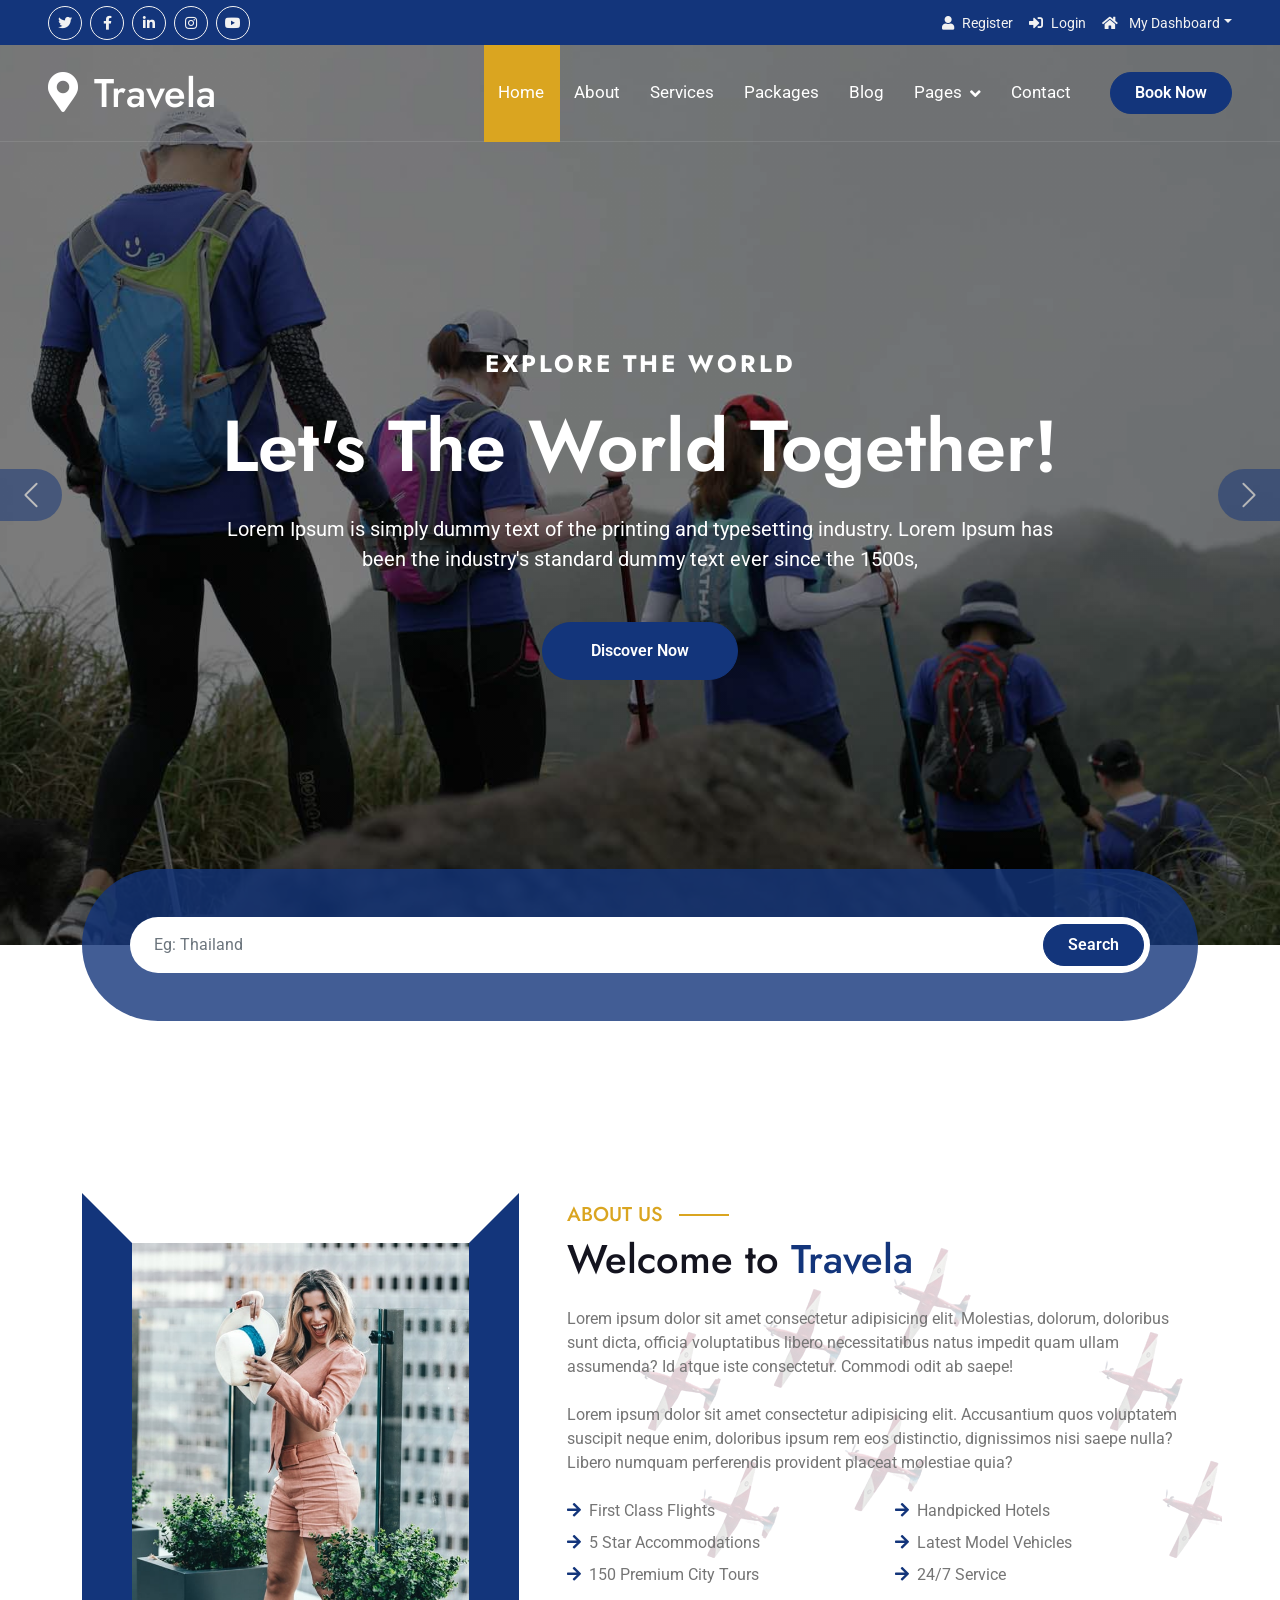
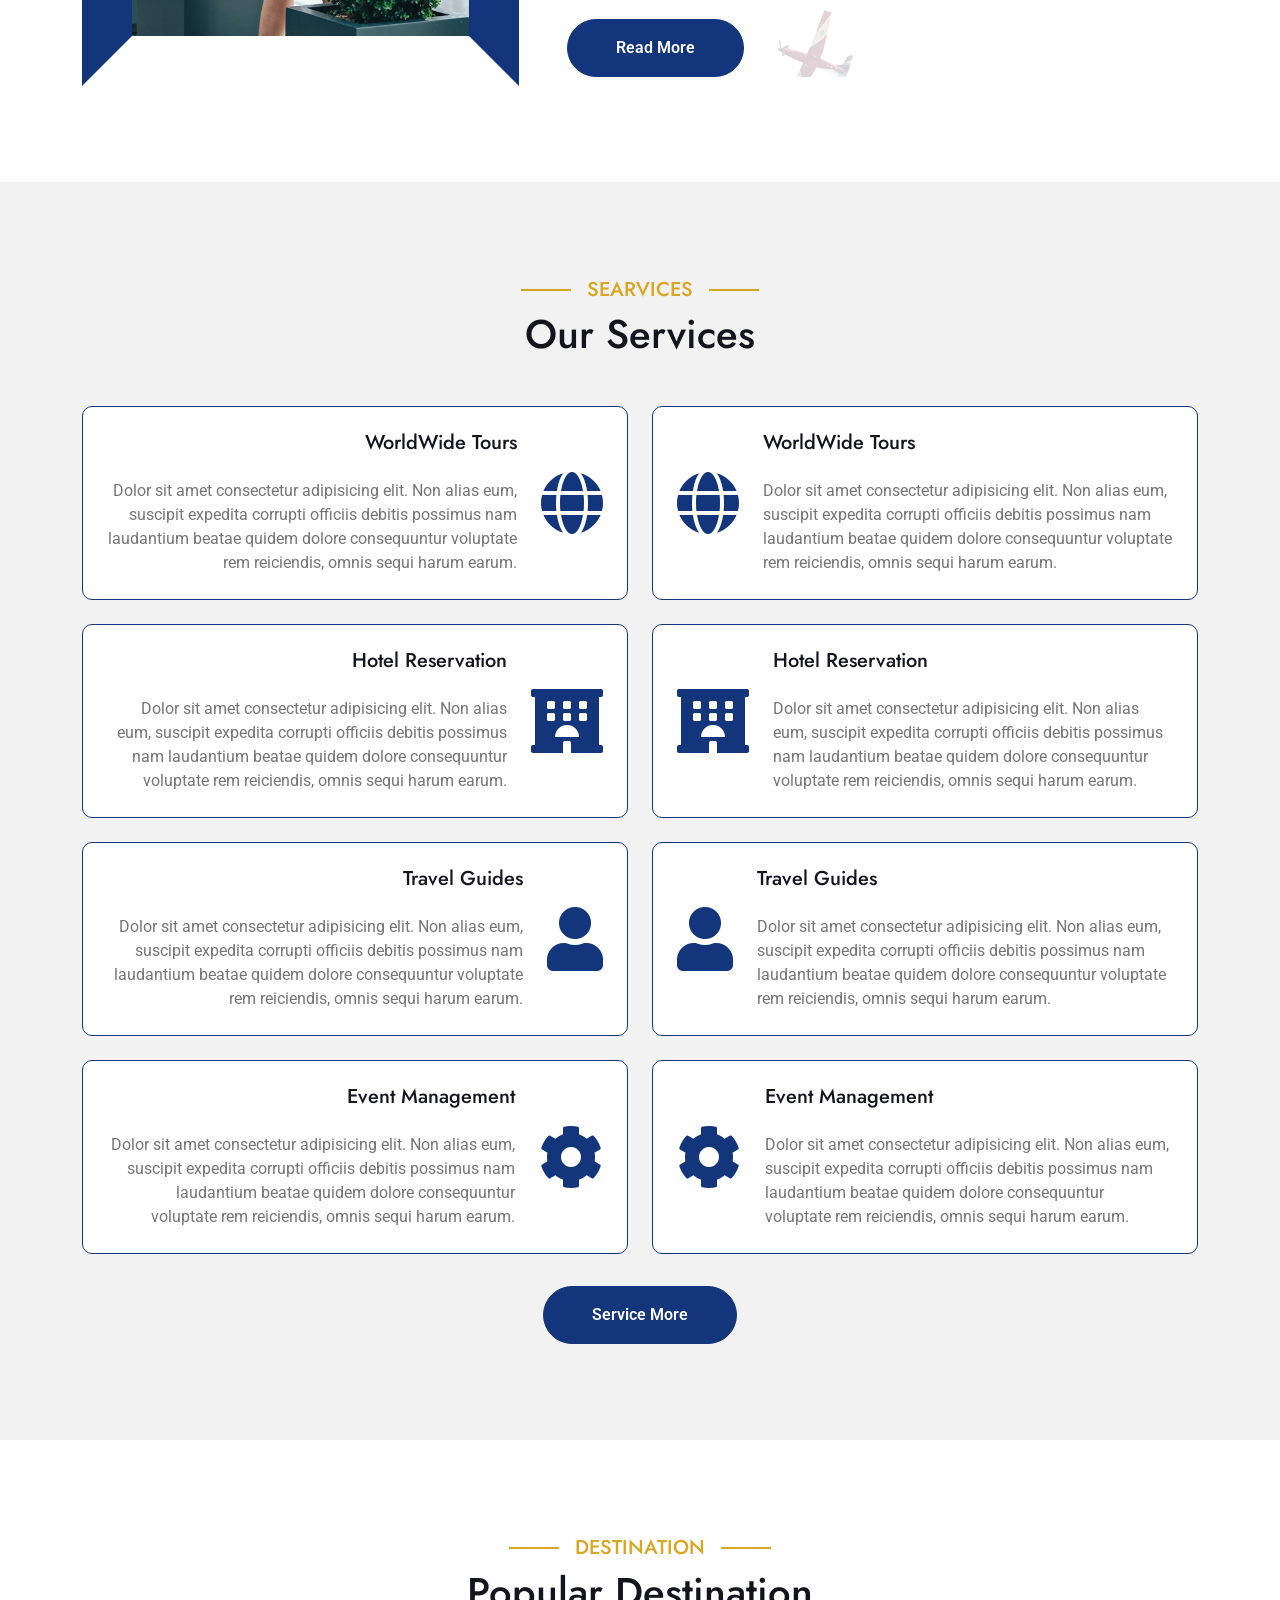
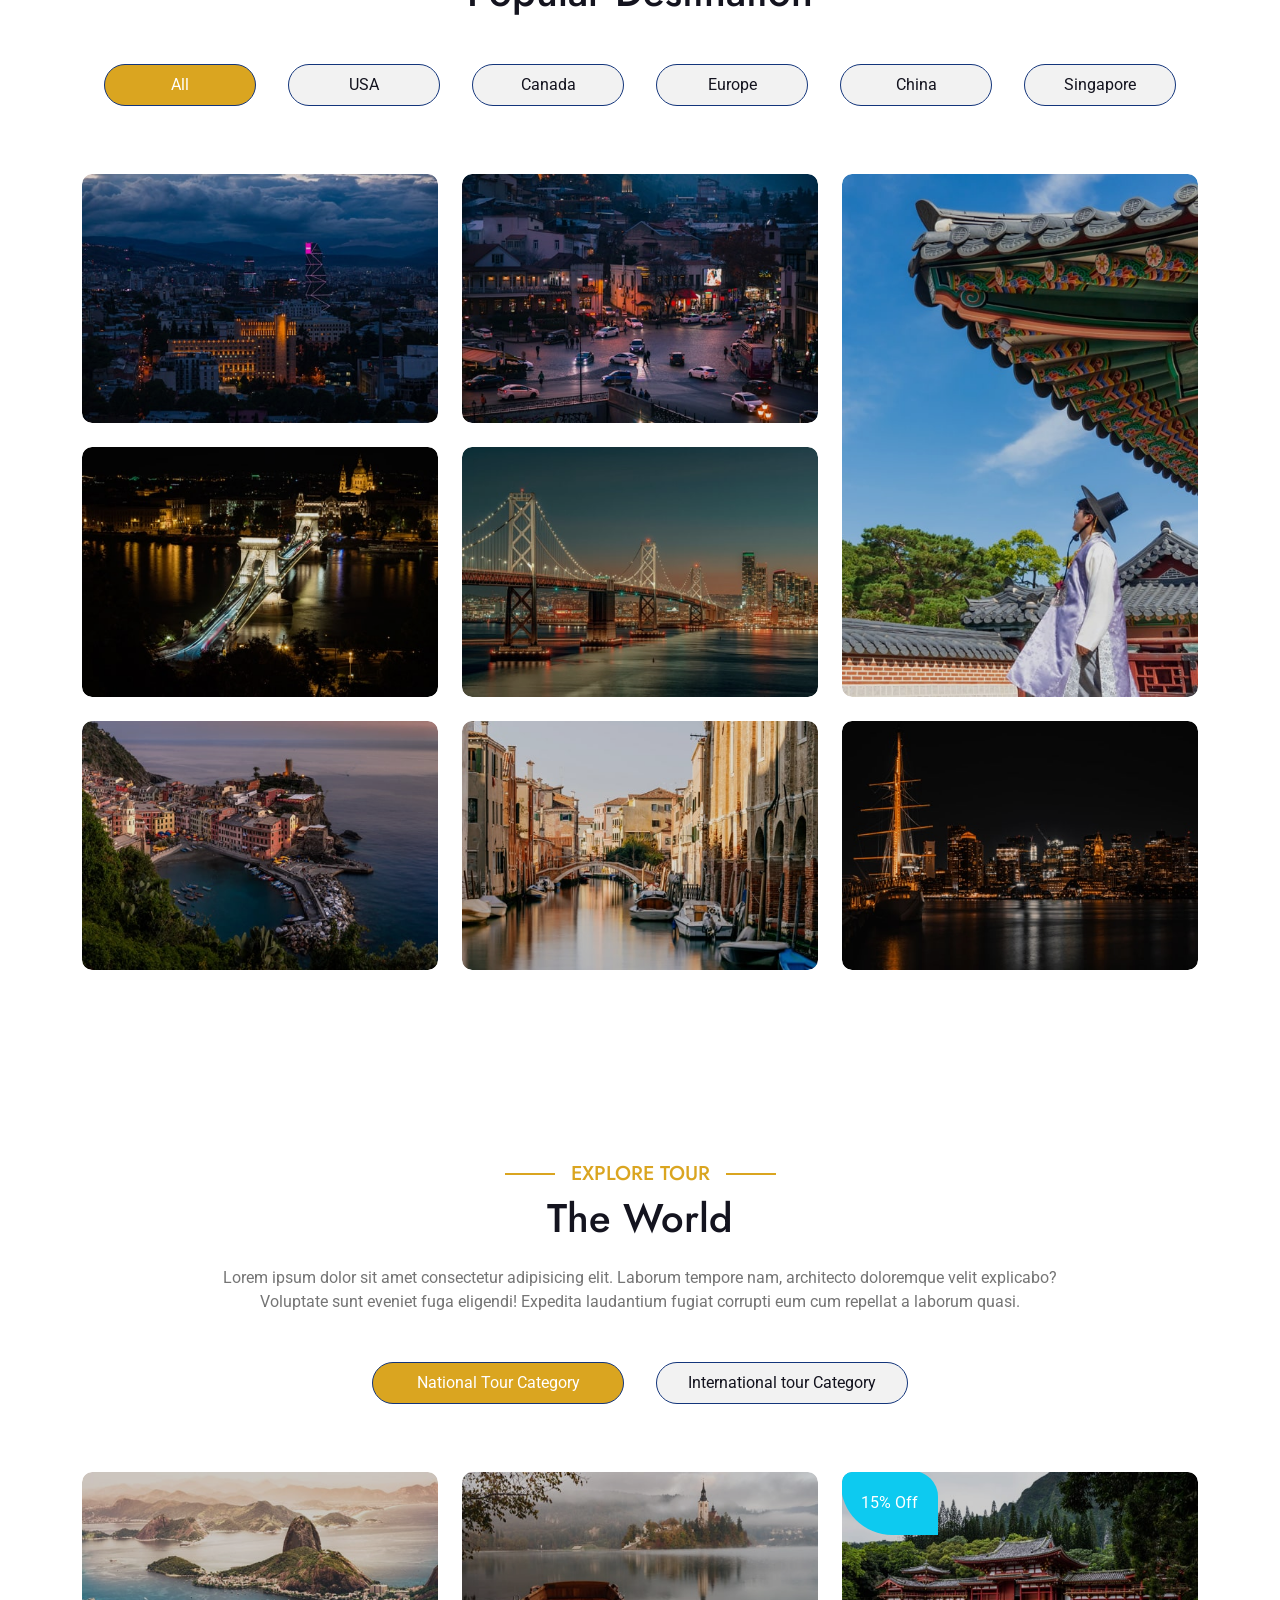
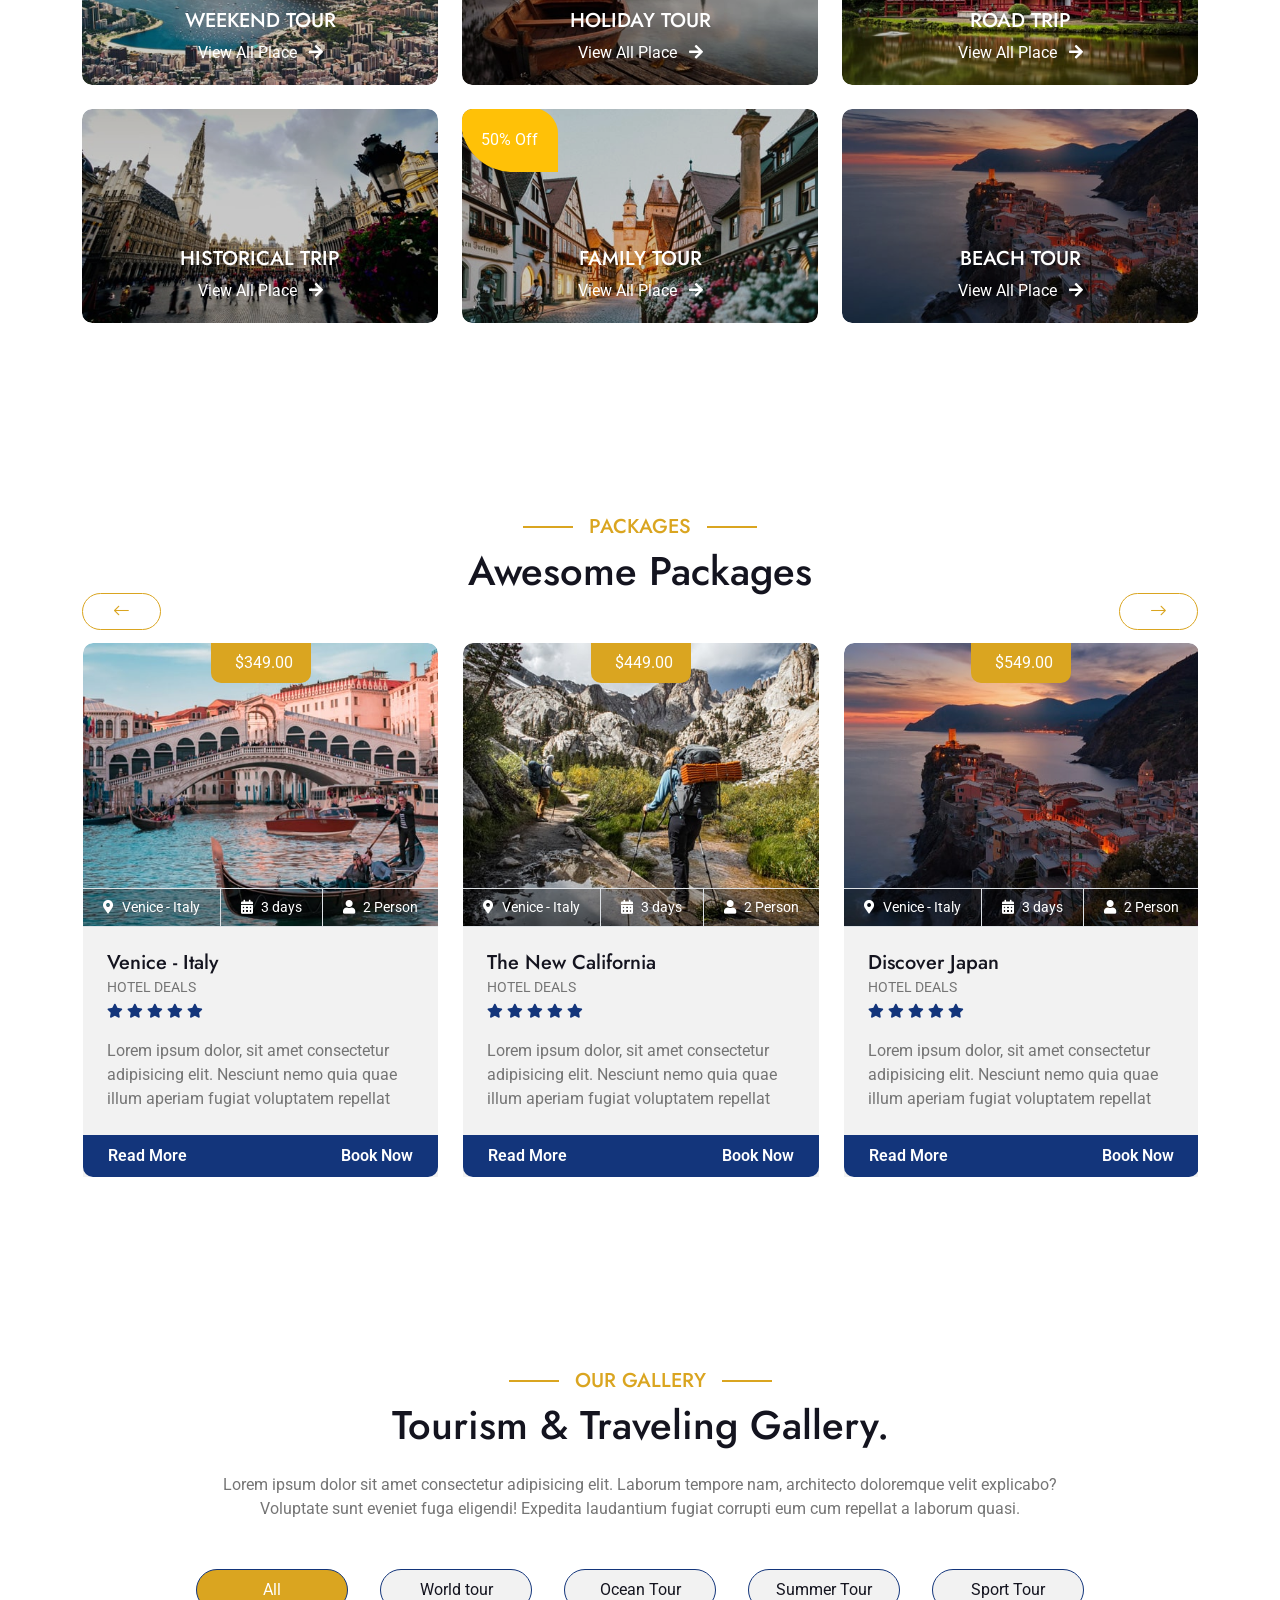
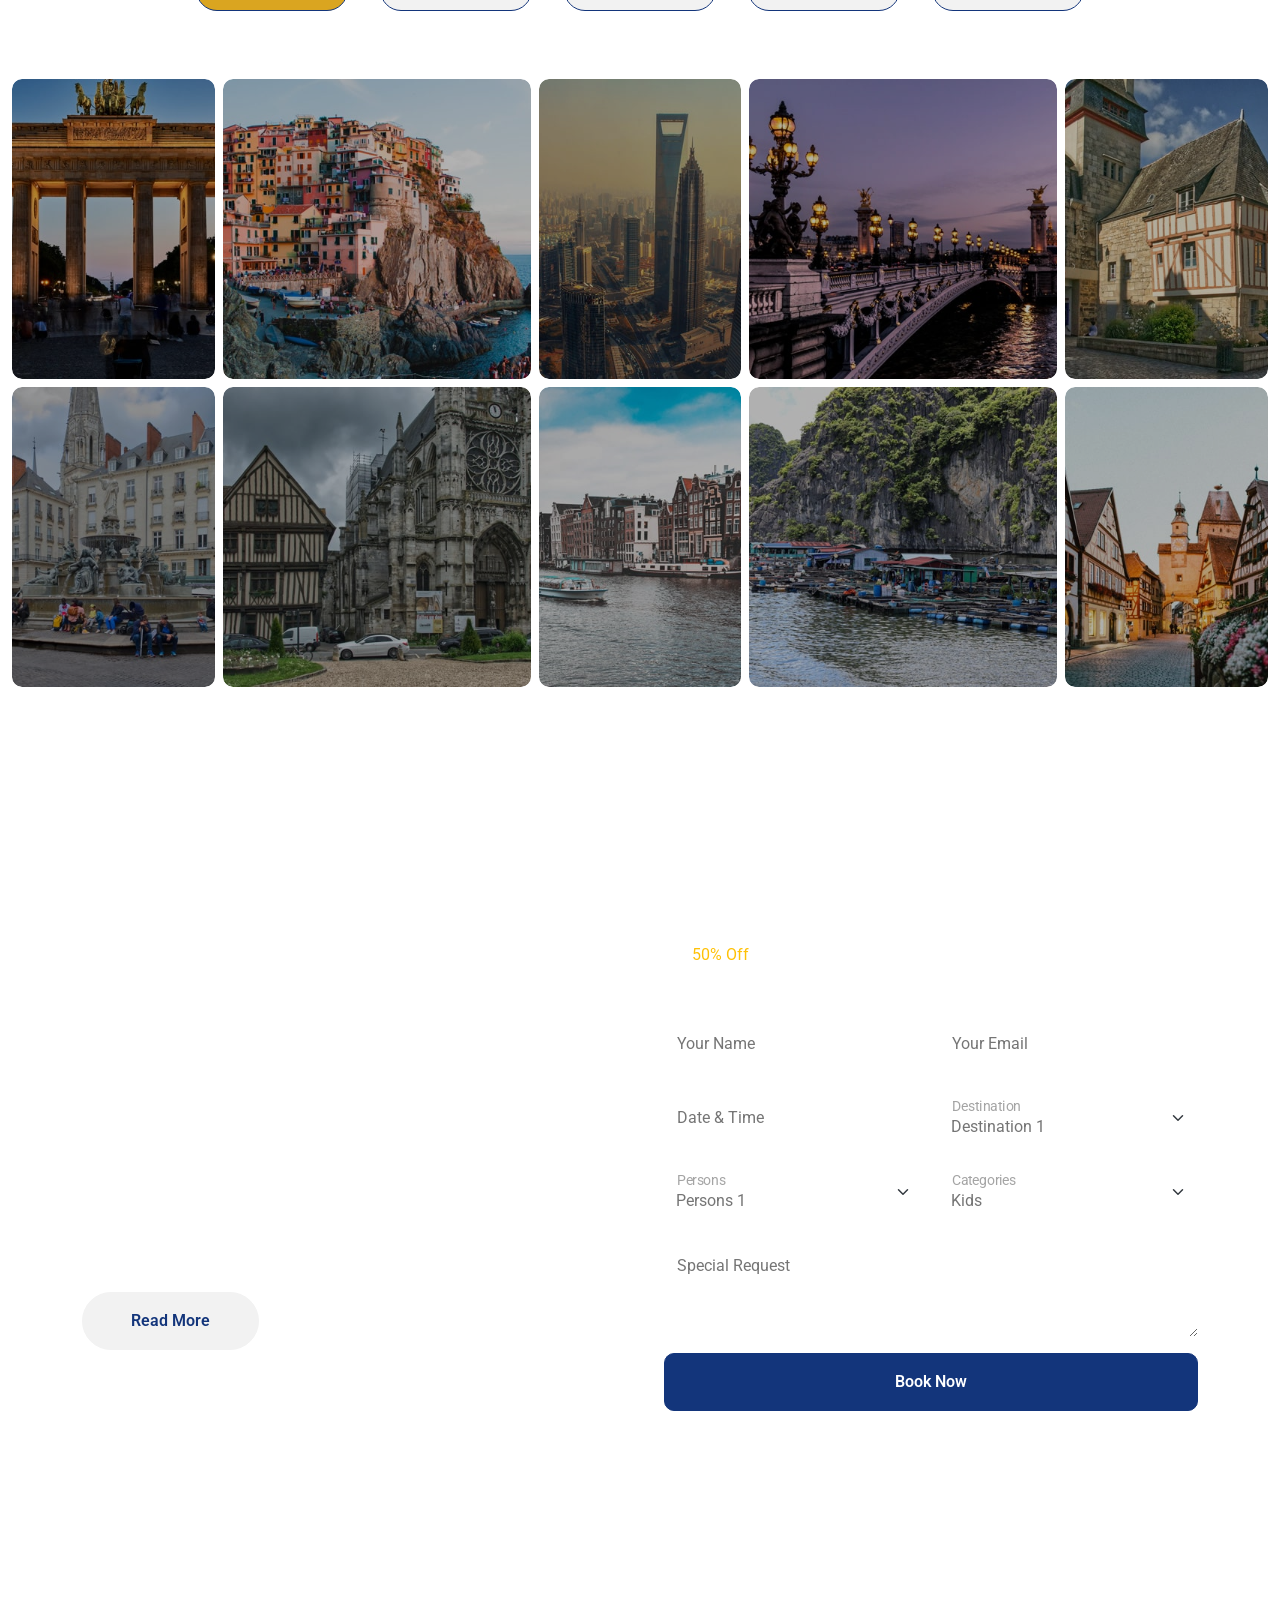
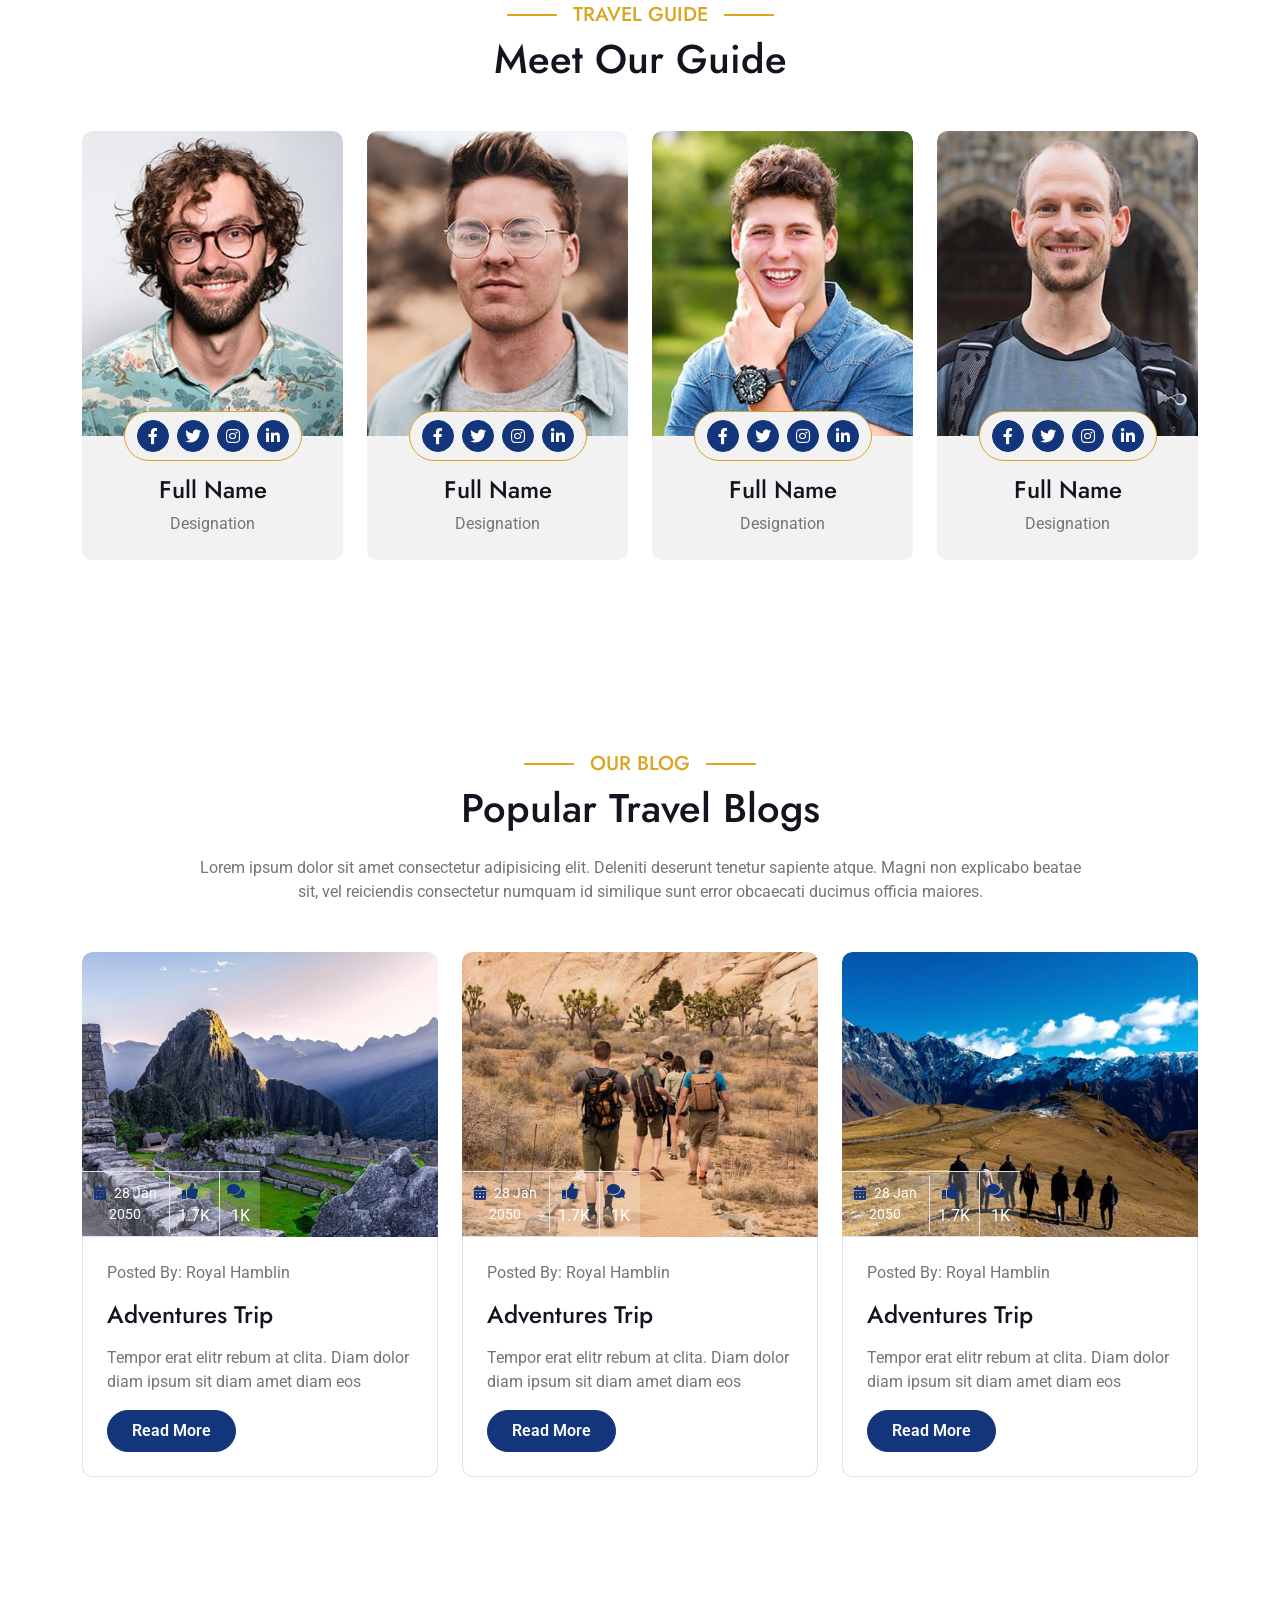
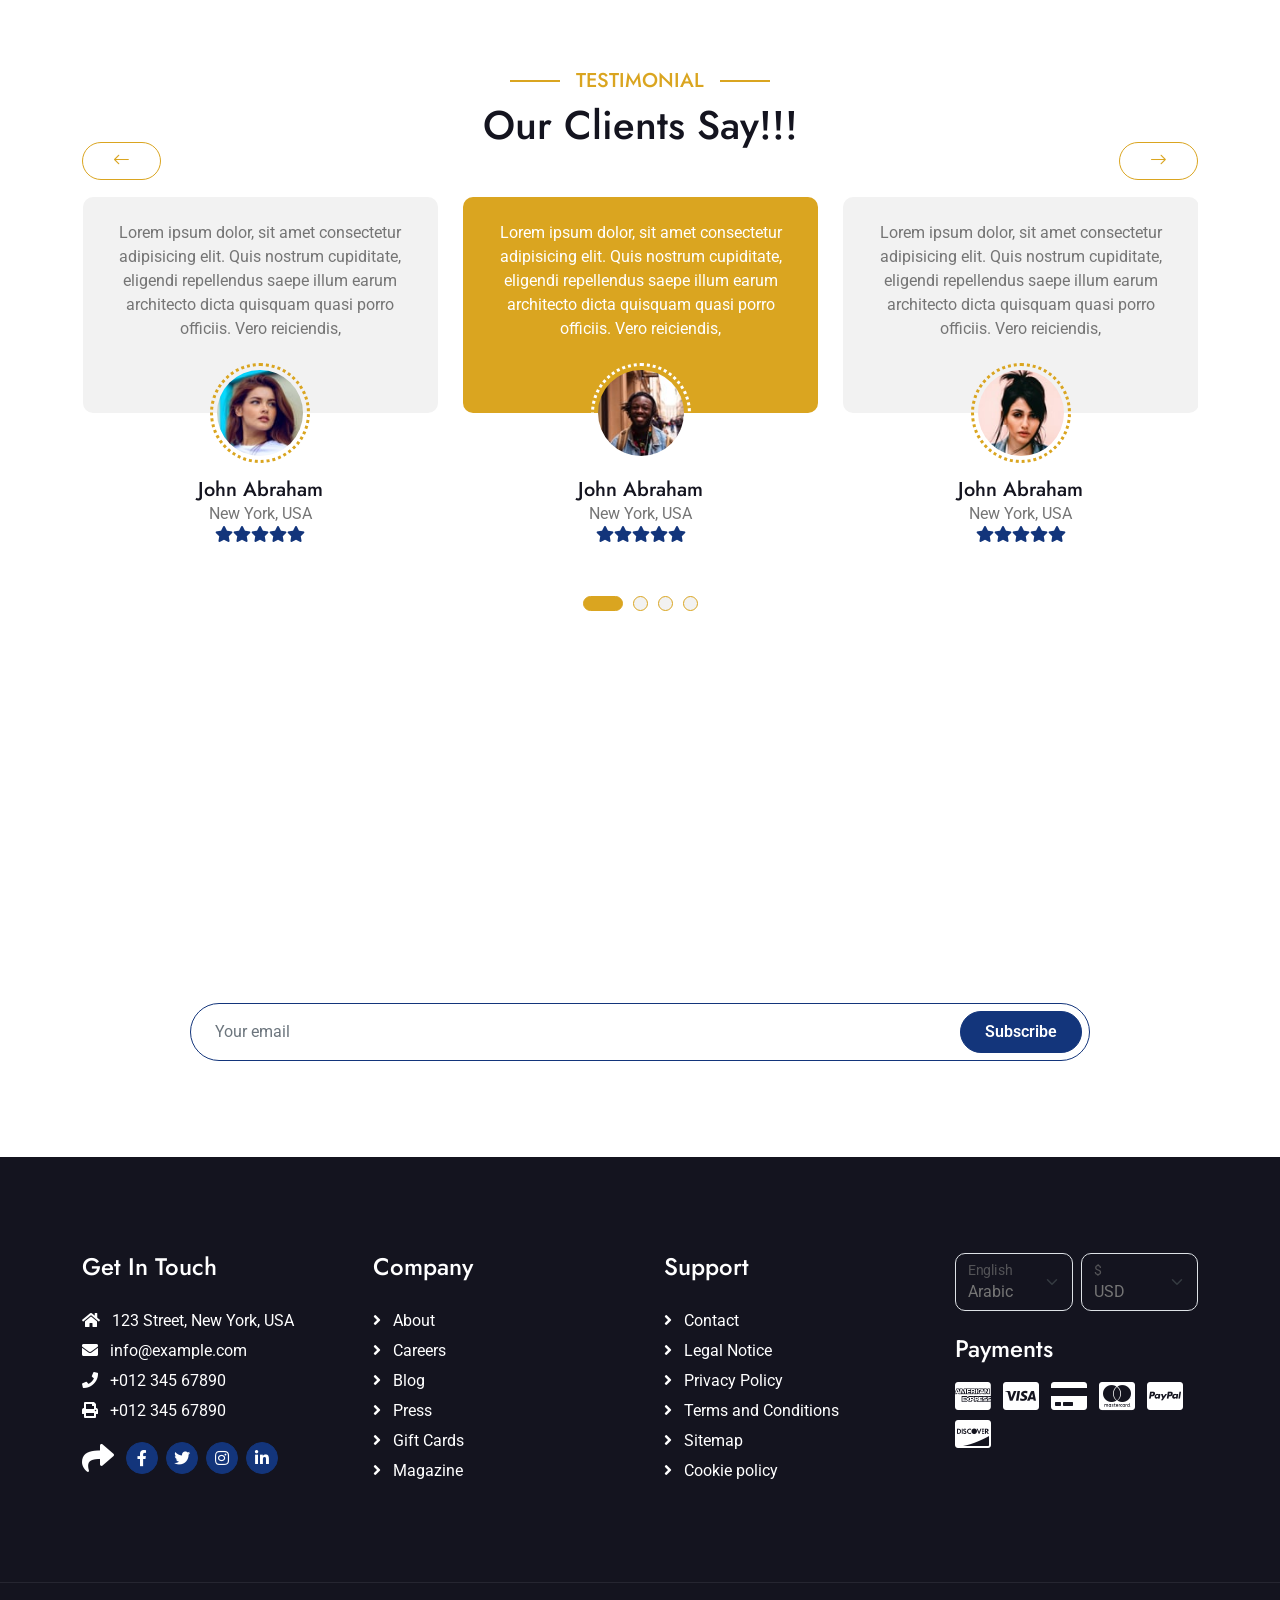
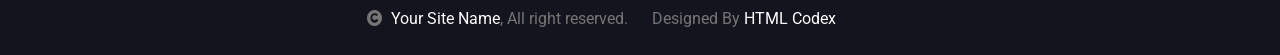
<file: index.html>
<!DOCTYPE html>
<html lang="en">

    <head>
        <meta charset="utf-8">
        <title>Travela - Tourism Website Template</title>
        <meta content="width=device-width, initial-scale=1.0" name="viewport">
        <meta content="" name="keywords">
        <meta content="" name="description">

        <!-- Google Web Fonts -->
        <link rel="preconnect" href="https://fonts.googleapis.com">
        <link rel="preconnect" href="https://fonts.gstatic.com" crossorigin>
        <link href="https://fonts.googleapis.com/css2?family=Jost:wght@500;600&family=Roboto&display=swap" rel="stylesheet"> 

        <!-- Icon Font Stylesheet -->
        <link rel="stylesheet" href="https://use.fontawesome.com/releases/v5.15.4/css/all.css"/>
        <link href="https://cdn.jsdelivr.net/npm/bootstrap-icons@1.4.1/font/bootstrap-icons.css" rel="stylesheet">

        <!-- Libraries Stylesheet -->
        <link href="lib/owlcarousel/assets/owl.carousel.min.css" rel="stylesheet">
        <link href="lib/lightbox/css/lightbox.min.css" rel="stylesheet">


        <!-- Customized Bootstrap Stylesheet -->
        <link href="css/bootstrap.min.css" rel="stylesheet">

        <!-- Template Stylesheet -->
        <link href="css/style.css" rel="stylesheet">
    </head>

    <body>

        <!-- Spinner Start -->
        <div id="spinner" class="show bg-white position-fixed translate-middle w-100 vh-100 top-50 start-50 d-flex align-items-center justify-content-center">
            <div class="spinner-border text-primary" style="width: 3rem; height: 3rem;" role="status">
                <span class="sr-only">Loading...</span>
            </div>
        </div>
        <!-- Spinner End -->

        <!-- Topbar Start -->
        <div class="container-fluid bg-primary px-5 d-none d-lg-block">
            <div class="row gx-0">
                <div class="col-lg-8 text-center text-lg-start mb-2 mb-lg-0">
                    <div class="d-inline-flex align-items-center" style="height: 45px;">
                        <a class="btn btn-sm btn-outline-light btn-sm-square rounded-circle me-2" href=""><i class="fab fa-twitter fw-normal"></i></a>
                        <a class="btn btn-sm btn-outline-light btn-sm-square rounded-circle me-2" href=""><i class="fab fa-facebook-f fw-normal"></i></a>
                        <a class="btn btn-sm btn-outline-light btn-sm-square rounded-circle me-2" href=""><i class="fab fa-linkedin-in fw-normal"></i></a>
                        <a class="btn btn-sm btn-outline-light btn-sm-square rounded-circle me-2" href=""><i class="fab fa-instagram fw-normal"></i></a>
                        <a class="btn btn-sm btn-outline-light btn-sm-square rounded-circle" href=""><i class="fab fa-youtube fw-normal"></i></a>
                    </div>
                </div>
                <div class="col-lg-4 text-center text-lg-end">
                    <div class="d-inline-flex align-items-center" style="height: 45px;">
                        <a href="#"><small class="me-3 text-light"><i class="fa fa-user me-2"></i>Register</small></a>
                        <a href="#"><small class="me-3 text-light"><i class="fa fa-sign-in-alt me-2"></i>Login</small></a>
                        <div class="dropdown">
                            <a href="#" class="dropdown-toggle text-light" data-bs-toggle="dropdown"><small><i class="fa fa-home me-2"></i> My Dashboard</small></a>
                            <div class="dropdown-menu rounded">
                                <a href="#" class="dropdown-item"><i class="fas fa-user-alt me-2"></i> My Profile</a>
                                <a href="#" class="dropdown-item"><i class="fas fa-comment-alt me-2"></i> Inbox</a>
                                <a href="#" class="dropdown-item"><i class="fas fa-bell me-2"></i> Notifications</a>
                                <a href="#" class="dropdown-item"><i class="fas fa-cog me-2"></i> Account Settings</a>
                                <a href="#" class="dropdown-item"><i class="fas fa-power-off me-2"></i> Log Out</a>
                            </div>
                        </div>
                    </div>
                </div>
            </div>
        </div>
        <!-- Topbar End -->

        <!-- Navbar & Hero Start -->
        <div class="container-fluid position-relative p-0">
            <nav class="navbar navbar-expand-lg navbar-light px-4 px-lg-5 py-3 py-lg-0">
                <a href="" class="navbar-brand p-0">
                    <h1 class="m-0"><i class="fa fa-map-marker-alt me-3"></i>Travela</h1>
                    <!-- <img src="img/logo.png" alt="Logo"> -->
                </a>
                <button class="navbar-toggler" type="button" data-bs-toggle="collapse" data-bs-target="#navbarCollapse">
                    <span class="fa fa-bars"></span>
                </button>
                <div class="collapse navbar-collapse" id="navbarCollapse">
                    <div class="navbar-nav ms-auto py-0">
                        <a href="index.html" class="nav-item nav-link active">Home</a>
                        <a href="about.html" class="nav-item nav-link">About</a>
                        <a href="services.html" class="nav-item nav-link">Services</a>
                        <a href="packages.html" class="nav-item nav-link">Packages</a>
                        <a href="blog.html" class="nav-item nav-link">Blog</a>
                        <div class="nav-item dropdown">
                            <a href="#" class="nav-link dropdown-toggle" data-bs-toggle="dropdown">Pages</a>
                            <div class="dropdown-menu m-0">
                                <a href="destination.html" class="dropdown-item">Destination</a>
                                <a href="tour.html" class="dropdown-item">Explore Tour</a>
                                <a href="booking.html" class="dropdown-item">Travel Booking</a>
                                <a href="gallery.html" class="dropdown-item">Our Gallery</a>
                                <a href="guides.html" class="dropdown-item">Travel Guides</a>
                                <a href="testimonial.html" class="dropdown-item">Testimonial</a>
                                <a href="404.html" class="dropdown-item">404 Page</a>
                            </div>
                        </div>
                        <a href="contact.html" class="nav-item nav-link">Contact</a>
                    </div>
                    <a href="" class="btn btn-primary rounded-pill py-2 px-4 ms-lg-4">Book Now</a>
                </div>
            </nav>

            <!-- Carousel Start -->
            <div class="carousel-header">
                <div id="carouselId" class="carousel slide" data-bs-ride="carousel">
                    <ol class="carousel-indicators">
                        <li data-bs-target="#carouselId" data-bs-slide-to="0" class="active"></li>
                        <li data-bs-target="#carouselId" data-bs-slide-to="1"></li>
                        <li data-bs-target="#carouselId" data-bs-slide-to="2"></li>
                    </ol>
                    <div class="carousel-inner" role="listbox">
                        <div class="carousel-item active">
                            <img src="img/carousel-2.jpg" class="img-fluid" alt="Image">
                            <div class="carousel-caption">
                                <div class="p-3" style="max-width: 900px;">
                                    <h4 class="text-white text-uppercase fw-bold mb-4" style="letter-spacing: 3px;">Explore The World</h4>
                                    <h1 class="display-2 text-capitalize text-white mb-4">Let's The World Together!</h1>
                                    <p class="mb-5 fs-5">Lorem Ipsum is simply dummy text of the printing and typesetting industry. Lorem Ipsum has been the industry's standard dummy text ever since the 1500s, 
                                    </p>
                                    <div class="d-flex align-items-center justify-content-center">
                                        <a class="btn-hover-bg btn btn-primary rounded-pill text-white py-3 px-5" href="#">Discover Now</a>
                                    </div>
                                </div>
                            </div>
                        </div>
                        <div class="carousel-item">
                            <img src="img/carousel-1.jpg" class="img-fluid" alt="Image">
                            <div class="carousel-caption">
                                <div class="p-3" style="max-width: 900px;">
                                    <h4 class="text-white text-uppercase fw-bold mb-4" style="letter-spacing: 3px;">Explore The World</h4>
                                    <h1 class="display-2 text-capitalize text-white mb-4">Find Your Perfect Tour At Travel</h1>
                                    <p class="mb-5 fs-5">Lorem Ipsum is simply dummy text of the printing and typesetting industry. Lorem Ipsum has been the industry's standard dummy text ever since the 1500s, 
                                    </p>
                                    <div class="d-flex align-items-center justify-content-center">
                                        <a class="btn-hover-bg btn btn-primary rounded-pill text-white py-3 px-5" href="#">Discover Now</a>
                                    </div>
                                </div>
                            </div>
                        </div>
                        <div class="carousel-item">
                            <img src="img/carousel-3.jpg" class="img-fluid" alt="Image">
                            <div class="carousel-caption">
                                <div class="p-3" style="max-width: 900px;">
                                    <h4 class="text-white text-uppercase fw-bold mb-4" style="letter-spacing: 3px;">Explore The World</h4>
                                    <h1 class="display-2 text-capitalize text-white mb-4">You Like To Go?</h1>
                                    <p class="mb-5 fs-5">Lorem Ipsum is simply dummy text of the printing and typesetting industry. Lorem Ipsum has been the industry's standard dummy text ever since the 1500s, 
                                    </p>
                                    <div class="d-flex align-items-center justify-content-center">
                                        <a class="btn-hover-bg btn btn-primary rounded-pill text-white py-3 px-5" href="#">Discover Now</a>
                                    </div>
                                </div>
                            </div>
                        </div>
                    </div>
                    <button class="carousel-control-prev" type="button" data-bs-target="#carouselId" data-bs-slide="prev">
                        <span class="carousel-control-prev-icon btn bg-primary" aria-hidden="false"></span>
                        <span class="visually-hidden">Previous</span>
                    </button>
                    <button class="carousel-control-next" type="button" data-bs-target="#carouselId" data-bs-slide="next">
                        <span class="carousel-control-next-icon btn bg-primary" aria-hidden="false"></span>
                        <span class="visually-hidden">Next</span>
                    </button>
                </div>
            </div>
            <!-- Carousel End -->
        </div>
        <div class="container-fluid search-bar position-relative" style="top: -50%; transform: translateY(-50%);">
            <div class="container">
                <div class="position-relative rounded-pill w-100 mx-auto p-5" style="background: rgba(19, 53, 123, 0.8);">
                    <input class="form-control border-0 rounded-pill w-100 py-3 ps-4 pe-5" type="text" placeholder="Eg: Thailand">
                    <button type="button" class="btn btn-primary rounded-pill py-2 px-4 position-absolute me-2" style="top: 50%; right: 46px; transform: translateY(-50%);">Search</button>
                </div>
            </div>
        </div>
        <!-- Navbar & Hero End -->

        <!-- About Start -->
        <div class="container-fluid about py-5">
            <div class="container py-5">
                <div class="row g-5 align-items-center">
                    <div class="col-lg-5">
                        <div class="h-100" style="border: 50px solid; border-color: transparent #13357B transparent #13357B;">
                            <img src="img/about-img.jpg" class="img-fluid w-100 h-100" alt="">
                        </div>
                    </div>
                    <div class="col-lg-7" style="background: linear-gradient(rgba(255, 255, 255, .8), rgba(255, 255, 255, .8)), url(img/about-img-1.png);">
                        <h5 class="section-about-title pe-3">About Us</h5>
                        <h1 class="mb-4">Welcome to <span class="text-primary">Travela</span></h1>
                        <p class="mb-4">Lorem ipsum dolor sit amet consectetur adipisicing elit. Molestias, dolorum, doloribus sunt dicta, officia voluptatibus libero necessitatibus natus impedit quam ullam assumenda? Id atque iste consectetur. Commodi odit ab saepe!</p>
                        <p class="mb-4">Lorem ipsum dolor sit amet consectetur adipisicing elit. Accusantium quos voluptatem suscipit neque enim, doloribus ipsum rem eos distinctio, dignissimos nisi saepe nulla? Libero numquam perferendis provident placeat molestiae quia?</p>
                        <div class="row gy-2 gx-4 mb-4">
                            <div class="col-sm-6">
                                <p class="mb-0"><i class="fa fa-arrow-right text-primary me-2"></i>First Class Flights</p>
                            </div>
                            <div class="col-sm-6">
                                <p class="mb-0"><i class="fa fa-arrow-right text-primary me-2"></i>Handpicked Hotels</p>
                            </div>
                            <div class="col-sm-6">
                                <p class="mb-0"><i class="fa fa-arrow-right text-primary me-2"></i>5 Star Accommodations</p>
                            </div>
                            <div class="col-sm-6">
                                <p class="mb-0"><i class="fa fa-arrow-right text-primary me-2"></i>Latest Model Vehicles</p>
                            </div>
                            <div class="col-sm-6">
                                <p class="mb-0"><i class="fa fa-arrow-right text-primary me-2"></i>150 Premium City Tours</p>
                            </div>
                            <div class="col-sm-6">
                                <p class="mb-0"><i class="fa fa-arrow-right text-primary me-2"></i>24/7 Service</p>
                            </div>
                        </div>
                        <a class="btn btn-primary rounded-pill py-3 px-5 mt-2" href="">Read More</a>
                    </div>
                </div>
            </div>
        </div>
        <!-- About End -->

        <!-- Services Start -->
        <div class="container-fluid bg-light service py-5">
            <div class="container py-5">
                <div class="mx-auto text-center mb-5" style="max-width: 900px;">
                    <h5 class="section-title px-3">Searvices</h5>
                    <h1 class="mb-0">Our Services</h1>
                </div>
                <div class="row g-4">
                    <div class="col-lg-6">
                        <div class="row g-4">
                            <div class="col-12">
                                <div class="service-content-inner d-flex align-items-center bg-white border border-primary rounded p-4 pe-0">
                                    <div class="service-content text-end">
                                        <h5 class="mb-4">WorldWide Tours</h5>
                                        <p class="mb-0">Dolor sit amet consectetur adipisicing elit. Non alias eum, suscipit expedita corrupti officiis debitis possimus nam laudantium beatae quidem dolore consequuntur voluptate rem reiciendis, omnis sequi harum earum.
                                        </p>
                                    </div>
                                    <div class="service-icon p-4">
                                        <i class="fa fa-globe fa-4x text-primary"></i>
                                    </div>
                                </div>
                            </div>
                            <div class="col-12">
                                <div class="service-content-inner d-flex align-items-center  bg-white border border-primary rounded p-4 pe-0">
                                    <div class="service-content text-end">
                                        <h5 class="mb-4">Hotel Reservation</h5>
                                        <p class="mb-0">Dolor sit amet consectetur adipisicing elit. Non alias eum, suscipit expedita corrupti officiis debitis possimus nam laudantium beatae quidem dolore consequuntur voluptate rem reiciendis, omnis sequi harum earum.
                                        </p>
                                    </div>
                                    <div class="service-icon p-4">
                                        <i class="fa fa-hotel fa-4x text-primary"></i>
                                    </div>
                                </div>
                            </div>
                            <div class="col-12">
                                <div class="service-content-inner d-flex align-items-center bg-white border border-primary rounded p-4 pe-0">
                                    <div class="service-content text-end">
                                        <h5 class="mb-4">Travel Guides</h5>
                                        <p class="mb-0">Dolor sit amet consectetur adipisicing elit. Non alias eum, suscipit expedita corrupti officiis debitis possimus nam laudantium beatae quidem dolore consequuntur voluptate rem reiciendis, omnis sequi harum earum.
                                        </p>
                                    </div>
                                    <div class="service-icon p-4">
                                        <i class="fa fa-user fa-4x text-primary"></i>
                                    </div>
                                </div>
                            </div>
                            <div class="col-12">
                                <div class="service-content-inner d-flex align-items-center bg-white border border-primary rounded p-4 pe-0">
                                    <div class="service-content text-end">
                                        <h5 class="mb-4">Event Management</h5>
                                        <p class="mb-0">Dolor sit amet consectetur adipisicing elit. Non alias eum, suscipit expedita corrupti officiis debitis possimus nam laudantium beatae quidem dolore consequuntur voluptate rem reiciendis, omnis sequi harum earum.
                                        </p>
                                    </div>
                                    <div class="service-icon p-4">
                                        <i class="fa fa-cog fa-4x text-primary"></i>
                                    </div>
                                </div>
                            </div>
                        </div>
                    </div>
                    <div class="col-lg-6">
                        <div class="row g-4">
                            <div class="col-12">
                                <div class="service-content-inner d-flex align-items-center bg-white border border-primary rounded p-4 ps-0">
                                    <div class="service-icon p-4">
                                        <i class="fa fa-globe fa-4x text-primary"></i>
                                    </div>
                                    <div class="service-content">
                                        <h5 class="mb-4">WorldWide Tours</h5>
                                        <p class="mb-0">Dolor sit amet consectetur adipisicing elit. Non alias eum, suscipit expedita corrupti officiis debitis possimus nam laudantium beatae quidem dolore consequuntur voluptate rem reiciendis, omnis sequi harum earum.
                                        </p>
                                    </div>
                                </div>
                            </div>
                            <div class="col-12">
                                <div class="service-content-inner d-flex align-items-center bg-white border border-primary rounded p-4 ps-0">
                                    <div class="service-icon p-4">
                                        <i class="fa fa-hotel fa-4x text-primary"></i>
                                    </div>
                                    <div class="service-content">
                                        <h5 class="mb-4">Hotel Reservation</h5>
                                        <p class="mb-0">Dolor sit amet consectetur adipisicing elit. Non alias eum, suscipit expedita corrupti officiis debitis possimus nam laudantium beatae quidem dolore consequuntur voluptate rem reiciendis, omnis sequi harum earum.
                                        </p>
                                    </div>
                                </div>
                            </div>
                            <div class="col-12">
                                <div class="service-content-inner d-flex align-items-center bg-white border border-primary rounded p-4 ps-0">
                                    <div class="service-icon p-4">
                                        <i class="fa fa-user fa-4x text-primary"></i>
                                    </div>
                                    <div class="service-content">
                                        <h5 class="mb-4">Travel Guides</h5>
                                        <p class="mb-0">Dolor sit amet consectetur adipisicing elit. Non alias eum, suscipit expedita corrupti officiis debitis possimus nam laudantium beatae quidem dolore consequuntur voluptate rem reiciendis, omnis sequi harum earum.
                                        </p>
                                    </div>
                                </div>
                            </div>
                            <div class="col-12">
                                <div class="service-content-inner d-flex align-items-center bg-white border border-primary rounded p-4 ps-0">
                                    <div class="service-icon p-4">
                                        <i class="fa fa-cog fa-4x text-primary"></i>
                                    </div>
                                    <div class="service-content">
                                        <h5 class="mb-4">Event Management</h5>
                                        <p class="mb-0">Dolor sit amet consectetur adipisicing elit. Non alias eum, suscipit expedita corrupti officiis debitis possimus nam laudantium beatae quidem dolore consequuntur voluptate rem reiciendis, omnis sequi harum earum.
                                        </p>
                                    </div>
                                </div>
                            </div>
                        </div>
                    </div>
                    <div class="col-12">
                        <div class="text-center">
                            <a class="btn btn-primary rounded-pill py-3 px-5 mt-2" href="">Service More</a>
                        </div>
                    </div>
                </div>
            </div>
        </div>
        <!-- Services End -->

        <!-- Destination Start -->
        <div class="container-fluid destination py-5">
            <div class="container py-5">
                <div class="mx-auto text-center mb-5" style="max-width: 900px;">
                    <h5 class="section-title px-3">Destination</h5>
                    <h1 class="mb-0">Popular Destination</h1>
                </div>
                <div class="tab-class text-center">
                    <ul class="nav nav-pills d-inline-flex justify-content-center mb-5">
                        <li class="nav-item">
                            <a class="d-flex mx-3 py-2 border border-primary bg-light rounded-pill active" data-bs-toggle="pill" href="#tab-1">
                                <span class="text-dark" style="width: 150px;">All</span>
                            </a>
                        </li>
                        <li class="nav-item">
                            <a class="d-flex py-2 mx-3 border border-primary bg-light rounded-pill" data-bs-toggle="pill" href="#tab-2">
                                <span class="text-dark" style="width: 150px;">USA</span>
                            </a>
                        </li>
                        <li class="nav-item">
                            <a class="d-flex mx-3 py-2 border border-primary bg-light rounded-pill" data-bs-toggle="pill" href="#tab-3">
                                <span class="text-dark" style="width: 150px;">Canada</span>
                            </a>
                        </li>
                        <li class="nav-item">
                            <a class="d-flex mx-3 py-2 border border-primary bg-light rounded-pill" data-bs-toggle="pill" href="#tab-4">
                                <span class="text-dark" style="width: 150px;">Europe</span>
                            </a>
                        </li>
                        <li class="nav-item">
                            <a class="d-flex mx-3 py-2 border border-primary bg-light rounded-pill" data-bs-toggle="pill" href="#tab-5">
                                <span class="text-dark" style="width: 150px;">China</span>
                            </a>
                        </li>
                        <li class="nav-item">
                            <a class="d-flex mx-3 py-2 border border-primary bg-light rounded-pill" data-bs-toggle="pill" href="#tab-6">
                                <span class="text-dark" style="width: 150px;">Singapore</span>
                            </a>
                        </li>
                    </ul>
                    <div class="tab-content">
                        <div id="tab-1" class="tab-pane fade show p-0 active">
                            <div class="row g-4">
                                <div class="col-xl-8">
                                    <div class="row g-4">
                                        <div class="col-lg-6">
                                            <div class="destination-img">
                                                <img class="img-fluid rounded w-100" src="img/destination-1.jpg" alt="">
                                                <div class="destination-overlay p-4">
                                                    <a href="#" class="btn btn-primary text-white rounded-pill border py-2 px-3">20 Photos</a>
                                                    <h4 class="text-white mb-2 mt-3">New York City</h4>
                                                    <a href="#" class="btn-hover text-white">View All Place <i class="fa fa-arrow-right ms-2"></i></a>
                                                </div>
                                                <div class="search-icon">
                                                    <a href="img/destination-1.jpg" data-lightbox="destination-1"><i class="fa fa-plus-square fa-1x btn btn-light btn-lg-square text-primary"></i></a>
                                                </div>
                                            </div>
                                        </div>
                                        <div class="col-lg-6">
                                            <div class="destination-img">
                                                <img class="img-fluid rounded w-100" src="img/destination-2.jpg" alt="">
                                                <div class="destination-overlay p-4">
                                                    <a href="#" class="btn btn-primary text-white rounded-pill border py-2 px-3">20 Photos</a>
                                                    <h4 class="text-white mb-2 mt-3">Las vegas</h4>
                                                    <a href="#" class="btn-hover text-white">View All Place <i class="fa fa-arrow-right ms-2"></i></a>
                                                </div>
                                                <div class="search-icon">
                                                    <a href="img/destination-2.jpg" data-lightbox="destination-2"><i class="fa fa-plus-square fa-1x btn btn-light btn-lg-square text-primary"></i></a>
                                                </div>
                                            </div>
                                        </div>
                                        <div class="col-lg-6">
                                            <div class="destination-img">
                                                <img class="img-fluid rounded w-100" src="img/destination-7.jpg" alt="">
                                                <div class="destination-overlay p-4">
                                                    <a href="#" class="btn btn-primary text-white rounded-pill border py-2 px-3">20 Photos</a>
                                                    <h4 class="text-white mb-2 mt-3">Los angelas</h4>
                                                    <a href="#" class="btn-hover text-white">View All Place <i class="fa fa-arrow-right ms-2"></i></a>
                                                </div>
                                                <div class="search-icon">
                                                    <a href="img/destination-7.jpg" data-lightbox="destination-7"><i class="fa fa-plus-square fa-1x btn btn-light btn-lg-square text-primary"></i></a>
                                                </div>
                                            </div>
                                        </div>
                                        <div class="col-lg-6">
                                            <div class="destination-img">
                                                <img class="img-fluid rounded w-100" src="img/destination-8.jpg" alt="">
                                                <div class="destination-overlay p-4">
                                                    <a href="#" class="btn btn-primary text-white rounded-pill border py-2 px-3">20 Photos</a>
                                                    <h4 class="text-white mb-2 mt-3">Los angelas</h4>
                                                    <a href="#" class="btn-hover text-white">View All Place <i class="fa fa-arrow-right ms-2"></i></a>
                                                </div>
                                                <div class="search-icon">
                                                    <a href="img/destination-8.jpg" data-lightbox="destination-8"><i class="fa fa-plus-square fa-1x btn btn-light btn-lg-square text-primary"></i></a>
                                                </div>
                                            </div>
                                        </div>
                                    </div>
                                </div>
                                <div class="col-xl-4">
                                    <div class="destination-img h-100">
                                        <img class="img-fluid rounded w-100 h-100" src="img/destination-9.jpg" style="object-fit: cover; min-height: 300px;" alt="">
                                        <div class="destination-overlay p-4">
                                            <a href="#" class="btn btn-primary text-white rounded-pill border py-2 px-3">20 Photos</a>
                                            <h4 class="text-white mb-2 mt-3">San francisco</h4>
                                            <a href="#" class="btn-hover text-white">View All Place <i class="fa fa-arrow-right ms-2"></i></a>
                                        </div>
                                        <div class="search-icon">
                                            <a href="img/destination-9.jpg" data-lightbox="destination-4"><i class="fa fa-plus-square fa-1x btn btn-light btn-lg-square text-primary"></i></a>
                                        </div>
                                    </div>
                                </div>
                                <div class="col-lg-4">
                                    <div class="destination-img">
                                        <img class="img-fluid rounded w-100" src="img/destination-4.jpg" alt="">
                                        <div class="destination-overlay p-4">
                                            <a href="#" class="btn btn-primary text-white rounded-pill border py-2 px-3">20 Photos</a>
                                            <h4 class="text-white mb-2 mt-3">Los angelas</h4>
                                            <a href="#" class="btn-hover text-white">View All Place <i class="fa fa-arrow-right ms-2"></i></a>
                                        </div>
                                        <div class="search-icon">
                                            <a href="img/destination-4.jpg" data-lightbox="destination-4"><i class="fa fa-plus-square fa-1x btn btn-light btn-lg-square text-primary"></i></a>
                                        </div>
                                    </div>
                                </div>
                                <div class="col-lg-4">
                                    <div class="destination-img">
                                        <img class="img-fluid rounded w-100" src="img/destination-5.jpg" alt="">
                                        <div class="destination-overlay p-4">
                                            <a href="#" class="btn btn-primary text-white rounded-pill border py-2 px-3">20 Photos</a>
                                            <h4 class="text-white mb-2 mt-3">Los angelas</h4>
                                            <a href="#" class="btn-hover text-white">View All Place <i class="fa fa-arrow-right ms-2"></i></a>
                                        </div>
                                        <div class="search-icon">
                                            <a href="img/destination-5.jpg" data-lightbox="destination-5"><i class="fa fa-plus-square fa-1x btn btn-light btn-lg-square text-primary"></i></a>
                                        </div>
                                    </div>
                                </div>
                                <div class="col-lg-4">
                                    <div class="destination-img">
                                        <img class="img-fluid rounded w-100" src="img/destination-6.jpg" alt="">
                                        <div class="destination-overlay p-4">
                                            <a href="#" class="btn btn-primary text-white rounded-pill border py-2 px-3">20 Photos</a>
                                            <h4 class="text-white mb-2 mt-3">Los angelas</h4>
                                            <a href="#" class="btn-hover text-white">View All Place <i class="fa fa-arrow-right ms-2"></i></a>
                                        </div>
                                        <div class="search-icon">
                                            <a href="img/destination-6.jpg" data-lightbox="destination-6"><i class="fa fa-plus-square fa-1x btn btn-light btn-lg-square text-primary"></i></a>
                                        </div>
                                    </div>
                                </div>
                            </div>
                        </div>
                        <div id="tab-2" class="tab-pane fade show p-0">
                            <div class="row g-4">
                                <div class="col-lg-6">
                                    <div class="destination-img">
                                        <img class="img-fluid rounded w-100" src="img/destination-5.jpg" alt="">
                                        <div class="destination-overlay p-4">
                                            <a href="#" class="btn btn-primary text-white rounded-pill border py-2 px-3">20 Photos</a>
                                            <h4 class="text-white mb-2 mt-3">San francisco</h4>
                                            <a href="#" class="btn-hover text-white">View All Place <i class="fa fa-arrow-right ms-2"></i></a>
                                        </div>
                                        <div class="search-icon">
                                            <a href="img/destination-5.jpg" data-lightbox="destination-5"><i class="fa fa-plus-square fa-1x btn btn-light btn-lg-square text-primary"></i></a>
                                        </div>
                                    </div>
                                </div>
                                <div class="col-lg-6">
                                    <div class="destination-img">
                                        <img class="img-fluid rounded w-100" src="img/destination-6.jpg" alt="">
                                        <div class="destination-overlay p-4">
                                            <a href="#" class="btn btn-primary text-white rounded-pill border py-2 px-3">20 Photos</a>
                                            <h4 class="text-white mb-2 mt-3">San francisco</h4>
                                            <a href="#" class="btn-hover text-white">View All Place <i class="fa fa-arrow-right ms-2"></i></a>
                                        </div>
                                        <div class="search-icon">
                                            <a href="img/destination-6.jpg" data-lightbox="destination-6"><i class="fa fa-plus-square fa-1x btn btn-light btn-lg-square text-primary"></i></a>
                                        </div>
                                    </div>
                                </div>
                            </div>
                        </div>
                        <div id="tab-3" class="tab-pane fade show p-0">
                            <div class="row g-4">
                                <div class="col-lg-6">
                                    <div class="destination-img">
                                        <img class="img-fluid rounded w-100" src="img/destination-5.jpg" alt="">
                                        <div class="destination-overlay p-4">
                                            <a href="#" class="btn btn-primary text-white rounded-pill border py-2 px-3">20 Photos</a>
                                            <h4 class="text-white mb-2 mt-3">San francisco</h4>
                                            <a href="#" class="btn-hover text-white">View All Place <i class="fa fa-arrow-right ms-2"></i></a>
                                        </div>
                                        <div class="search-icon">
                                            <a href="img/destination-5.jpg" data-lightbox="destination-5"><i class="fa fa-plus-square fa-1x btn btn-light btn-lg-square text-primary"></i></a>
                                        </div>
                                    </div>
                                </div>
                                <div class="col-lg-6">
                                    <div class="destination-img">
                                        <img class="img-fluid rounded w-100" src="img/destination-6.jpg" alt="">
                                        <div class="destination-overlay p-4">
                                            <a href="#" class="btn btn-primary text-white rounded-pill border py-2 px-3">20 Photos</a>
                                            <h4 class="text-white mb-2 mt-3">San francisco</h4>
                                            <a href="#" class="btn-hover text-white">View All Place <i class="fa fa-arrow-right ms-2"></i></a>
                                        </div>
                                        <div class="search-icon">
                                            <a href="img/destination-6.jpg" data-lightbox="destination-6"><i class="fa fa-plus-square fa-1x btn btn-light btn-lg-square text-primary"></i></a>
                                        </div>
                                    </div>
                                </div>
                            </div>
                        </div>
                        <div id="tab-4" class="tab-pane fade show p-0">
                            <div class="row g-4">
                                <div class="col-lg-6">
                                    <div class="destination-img">
                                        <img class="img-fluid rounded w-100" src="img/destination-5.jpg" alt="">
                                        <div class="destination-overlay p-4">
                                            <a href="#" class="btn btn-primary text-white rounded-pill border py-2 px-3">20 Photos</a>
                                            <h4 class="text-white mb-2 mt-3">San francisco</h4>
                                            <a href="#" class="btn-hover text-white">View All Place <i class="fa fa-arrow-right ms-2"></i></a>
                                        </div>
                                        <div class="search-icon">
                                            <a href="img/destination-5.jpg" data-lightbox="destination-5"><i class="fa fa-plus-square fa-1x btn btn-light btn-lg-square text-primary"></i></a>
                                        </div>
                                    </div>
                                </div>
                                <div class="col-lg-6">
                                    <div class="destination-img">
                                        <img class="img-fluid rounded w-100" src="img/destination-6.jpg" alt="">
                                        <div class="destination-overlay p-4">
                                            <a href="#" class="btn btn-primary text-white rounded-pill border py-2 px-3">20 Photos</a>
                                            <h4 class="text-white mb-2 mt-3">San francisco</h4>
                                            <a href="#" class="btn-hover text-white">View All Place <i class="fa fa-arrow-right ms-2"></i></a>
                                        </div>
                                        <div class="search-icon">
                                            <a href="img/destination-6.jpg" data-lightbox="destination-6"><i class="fa fa-plus-square fa-1x btn btn-light btn-lg-square text-primary"></i></a>
                                        </div>
                                    </div>
                                </div>
                            </div>
                        </div>
                        <div id="tab-5" class="tab-pane fade show p-0">
                            <div class="row g-4">
                                <div class="col-lg-6">
                                    <div class="destination-img">
                                        <img class="img-fluid rounded w-100" src="img/destination-5.jpg" alt="">
                                        <div class="destination-overlay p-4">
                                            <a href="#" class="btn btn-primary text-white rounded-pill border py-2 px-3">20 Photos</a>
                                            <h4 class="text-white mb-2 mt-3">San francisco</h4>
                                            <a href="#" class="btn-hover text-white">View All Place <i class="fa fa-arrow-right ms-2"></i></a>
                                        </div>
                                        <div class="search-icon">
                                            <a href="img/destination-5.jpg" data-lightbox="destination-5"><i class="fa fa-plus-square fa-1x btn btn-light btn-lg-square text-primary"></i></a>
                                        </div>
                                    </div>
                                </div>
                                <div class="col-lg-6">
                                    <div class="destination-img">
                                        <img class="img-fluid rounded w-100" src="img/destination-6.jpg" alt="">
                                        <div class="destination-overlay p-4">
                                            <a href="#" class="btn btn-primary text-white rounded-pill border py-2 px-3">20 Photos</a>
                                            <h4 class="text-white mb-2 mt-3">San francisco</h4>
                                            <a href="#" class="btn-hover text-white">View All Place <i class="fa fa-arrow-right ms-2"></i></a>
                                        </div>
                                        <div class="search-icon">
                                            <a href="img/destination-6.jpg" data-lightbox="destination-6"><i class="fa fa-plus-square fa-1x btn btn-light btn-lg-square text-primary"></i></a>
                                        </div>
                                    </div>
                                </div>
                            </div>
                        </div>
                        <div id="tab-6" class="tab-pane fade show p-0">
                            <div class="row g-4">
                                <div class="col-lg-6">
                                    <div class="destination-img">
                                        <img class="img-fluid rounded w-100" src="img/destination-5.jpg" alt="">
                                        <div class="destination-overlay p-4">
                                            <a href="#" class="btn btn-primary text-white rounded-pill border py-2 px-3">20 Photos</a>
                                            <h4 class="text-white mb-2 mt-3">San francisco</h4>
                                            <a href="#" class="btn-hover text-white">View All Place <i class="fa fa-arrow-right ms-2"></i></a>
                                        </div>
                                        <div class="search-icon">
                                            <a href="img/destination-5.jpg" data-lightbox="destination-5"><i class="fa fa-plus-square fa-1x btn btn-light btn-lg-square text-primary"></i></a>
                                        </div>
                                    </div>
                                </div>
                                <div class="col-lg-6">
                                    <div class="destination-img">
                                        <img class="img-fluid rounded w-100" src="img/destination-6.jpg" alt="">
                                        <div class="destination-overlay p-4">
                                            <a href="#" class="btn btn-primary text-white rounded-pill border py-2 px-3">20 Photos</a>
                                            <h4 class="text-white mb-2 mt-3">San francisco</h4>
                                            <a href="#" class="btn-hover text-white">View All Place <i class="fa fa-arrow-right ms-2"></i></a>
                                        </div>
                                        <div class="search-icon">
                                            <a href="img/destination-6.jpg" data-lightbox="destination-6"><i class="fa fa-plus-square fa-1x btn btn-light btn-lg-square text-primary"></i></a>
                                        </div>
                                    </div>
                                </div>
                            </div>
                        </div>
                    </div>
                </div>
            </div>
        </div>
        <!-- Destination End -->

        <!-- Explore Tour Start -->
        <div class="container-fluid ExploreTour py-5">
            <div class="container py-5">
                <div class="mx-auto text-center mb-5" style="max-width: 900px;">
                    <h5 class="section-title px-3">Explore Tour</h5>
                    <h1 class="mb-4">The World</h1>
                    <p class="mb-0">Lorem ipsum dolor sit amet consectetur adipisicing elit. Laborum tempore nam, architecto doloremque velit explicabo? Voluptate sunt eveniet fuga eligendi! Expedita laudantium fugiat corrupti eum cum repellat a laborum quasi.
                    </p>
                </div>
                <div class="tab-class text-center">
                    <ul class="nav nav-pills d-inline-flex justify-content-center mb-5">
                        <li class="nav-item">
                            <a class="d-flex mx-3 py-2 border border-primary bg-light rounded-pill active" data-bs-toggle="pill" href="#NationalTab-1">
                                <span class="text-dark" style="width: 250px;">National Tour Category</span>
                            </a>
                        </li>
                        <li class="nav-item">
                            <a class="d-flex py-2 mx-3 border border-primary bg-light rounded-pill" data-bs-toggle="pill" href="#InternationalTab-2">
                                <span class="text-dark" style="width: 250px;">International tour Category</span>
                            </a>
                        </li>
                    </ul>
                    <div class="tab-content">
                        <div id="NationalTab-1" class="tab-pane fade show p-0 active">
                            <div class="row g-4">
                                <div class="col-md-6 col-lg-4">
                                    <div class="national-item">
                                        <img src="img/explore-tour-1.jpg" class="img-fluid w-100 rounded" alt="Image">
                                        <div class="national-content">
                                            <div class="national-info">
                                                <h5 class="text-white text-uppercase mb-2">Weekend Tour</h5>
                                                <a href="#" class="btn-hover text-white">View All Place <i class="fa fa-arrow-right ms-2"></i></a>
                                            </div>
                                        </div>
                                        <div class="national-plus-icon">
                                            <a href="#" class="my-auto"><i class="fas fa-link fa-2x text-white"></i></a>
                                        </div>
                                    </div>
                                </div>
                                <div class="col-md-6 col-lg-4">
                                    <div class="national-item">
                                        <img src="img/explore-tour-2.jpg" class="img-fluid w-100 rounded" alt="Image">
                                        <div class="national-content">
                                            <div class="national-info">
                                                <h5 class="text-white text-uppercase mb-2">Holiday Tour</h5>
                                                <a href="#" class="btn-hover text-white">View All Place <i class="fa fa-arrow-right ms-2"></i></a>
                                            </div>
                                        </div>
                                        <div class="national-plus-icon">
                                            <a href="#" class="my-auto"><i class="fas fa-link fa-2x text-white"></i></a>
                                        </div>
                                    </div>
                                </div>
                                <div class="col-md-6 col-lg-4">
                                    <div class="national-item">
                                        <img src="img/explore-tour-3.jpg" class="img-fluid w-100 rounded" alt="Image">
                                        <div class="national-content">
                                            <div class="national-info">
                                                <h5 class="text-white text-uppercase mb-2">Road Trip</h5>
                                                <a href="#" class="btn-hover text-white">View All Place <i class="fa fa-arrow-right ms-2"></i></a>
                                            </div>
                                        </div>
                                        <div class="tour-offer bg-info">15% Off</div>
                                        <div class="national-plus-icon">
                                            <a href="#" class="my-auto"><i class="fas fa-link fa-2x text-white"></i></a>
                                        </div>
                                    </div>
                                </div>
                                <div class="col-md-6 col-lg-4">
                                    <div class="national-item">
                                        <img src="img/explore-tour-4.jpg" class="img-fluid w-100 rounded" alt="Image">
                                        <div class="national-content">
                                            <div class="national-info">
                                                <h5 class="text-white text-uppercase mb-2">Historical Trip</h5>
                                                <a href="#" class="btn-hover text-white">View All Place <i class="fa fa-arrow-right ms-2"></i></a>
                                            </div>
                                        </div>
                                        <div class="national-plus-icon">
                                            <a href="#" class="my-auto"><i class="fas fa-link fa-2x text-white"></i></a>
                                        </div>
                                    </div>
                                </div>
                                <div class="col-md-6 col-lg-4">
                                    <div class="national-item">
                                        <img src="img/explore-tour-5.jpg" class="img-fluid w-100 rounded" alt="Image">
                                        <div class="national-content">
                                            <div class="national-info">
                                                <h5 class="text-white text-uppercase mb-2">Family Tour</h5>
                                                <a href="#" class="btn-hover text-white">View All Place <i class="fa fa-arrow-right ms-2"></i></a>
                                            </div>
                                        </div>
                                        <div class="tour-offer bg-warning">50% Off</div>
                                        <div class="national-plus-icon">
                                            <a href="#" class="my-auto"><i class="fas fa-link fa-2x text-white"></i></a>
                                        </div>
                                    </div>
                                </div>
                                <div class="col-md-6 col-lg-4">
                                    <div class="national-item">
                                        <img src="img/explore-tour-6.jpg" class="img-fluid w-100 rounded" alt="Image">
                                        <div class="national-content">
                                            <div class="national-info">
                                                <h5 class="text-white text-uppercase mb-2">Beach Tour</h5>
                                                <a href="#" class="btn-hover text-white">View All Place <i class="fa fa-arrow-right ms-2"></i></a>
                                            </div>
                                        </div>
                                        <div class="national-plus-icon">
                                            <a href="#" class="my-auto"><i class="fas fa-link fa-2x text-white"></i></a>
                                        </div>
                                    </div>
                                </div>
                            </div>
                        </div>
                        <div id="InternationalTab-2" class="tab-pane fade show p-0">
                            <div class="InternationalTour-carousel owl-carousel">
                                <div class="international-item">
                                    <img src="img/explore-tour-1.jpg" class="img-fluid w-100 rounded" alt="Image">
                                    <div class="international-content">
                                        <div class="international-info">
                                            <h5 class="text-white text-uppercase mb-2">Australia</h5>
                                            <a href="#" class="btn-hover text-white me-4"><i class="fas fa-map-marker-alt me-1"></i> 8 Cities</a>
                                            <a href="#" class="btn-hover text-white"><i class="fa fa-eye ms-2"></i> <span>143+ Tour Places</span></a>
                                        </div>
                                    </div>
                                    <div class="tour-offer bg-success">30% Off</div>
                                    <div class="international-plus-icon">
                                        <a href="#" class="my-auto"><i class="fas fa-link fa-2x text-white"></i></a>
                                    </div>
                                </div>
                                <div class="international-item">
                                    <img src="img/explore-tour-2.jpg" class="img-fluid w-100 rounded" alt="Image">
                                    <div class="international-content">
                                        <div class="international-info">
                                            <h5 class="text-white text-uppercase mb-2">Germany</h5>
                                            <a href="#" class="btn-hover text-white me-4"><i class="fas fa-map-marker-alt me-1"></i> 12 Cities</a>
                                            <a href="#" class="btn-hover text-white"><i class="fa fa-eye ms-2"></i> <span>21+ Tour Places</span></a>
                                        </div>
                                    </div>
                                    <div class="international-plus-icon">
                                        <a href="#" class="my-auto"><i class="fas fa-link fa-2x text-white"></i></a>
                                    </div>
                                </div>
                                <div class="international-item">
                                    <img src="img/explore-tour-3.jpg" class="img-fluid w-100 rounded" alt="Image">
                                    <div class="international-content">
                                        <div class="tour-offer bg-warning">45% Off</div>
                                        <div class="international-info">
                                            <h5 class="text-white text-uppercase mb-2">Spain</h5>
                                            <a href="#" class="btn-hover text-white me-4"><i class="fas fa-map-marker-alt me-1"></i> 9 Cities</a>
                                            <a href="#" class="btn-hover text-white"><i class="fa fa-eye ms-2"></i> <span>133+ Tour Places</span></a>
                                        </div>
                                    </div>
                                    <div class="international-plus-icon">
                                        <a href="#" class="my-auto"><i class="fas fa-link fa-2x text-white"></i></a>
                                    </div>
                                </div>
                                <div class="international-item">
                                    <img src="img/explore-tour-4.jpg" class="img-fluid w-100 rounded" alt="Image">
                                    <div class="international-content">
                                        <div class="international-info">
                                            <h5 class="text-white text-uppercase mb-2">Japan</h5>
                                            <a href="#" class="btn-hover text-white me-4"><i class="fas fa-map-marker-alt me-1"></i> 8 Cities</a>
                                            <a href="#" class="btn-hover text-white"><i class="fa fa-eye ms-2"></i> <span>137+ Tour Places</span></a>
                                        </div>
                                    </div>
                                    <div class="international-plus-icon">
                                        <a href="#" class="my-auto"><i class="fas fa-link fa-2x text-white"></i></a>
                                    </div>
                                </div>
                                <div class="international-item">
                                    <img src="img/explore-tour-5.jpg" class="img-fluid w-100 rounded" alt="Image">
                                    <div class="international-content">
                                        <div class="tour-offer bg-info">70% Off</div>
                                        <div class="international-info">
                                            <h5 class="text-white text-uppercase mb-2">London</h5>
                                            <a href="#" class="btn-hover text-white me-4"><i class="fas fa-map-marker-alt me-1"></i> 17 Cities</a>
                                            <a href="#" class="btn-hover text-white"><i class="fa fa-eye ms-2"></i> <span>26+ Tour Places</span></a>
                                        </div>
                                    </div>
                                    <div class="international-plus-icon">
                                        <a href="#" class="my-auto"><i class="fas fa-link fa-2x text-white"></i></a>
                                    </div>
                                </div>
                            </div>
                        </div>
                    </div>
                </div>
            </div>
        </div>
        <!-- Explore Tour Start -->

        <!-- Packages Start -->
        <div class="container-fluid packages py-5">
            <div class="container py-5">
                <div class="mx-auto text-center mb-5" style="max-width: 900px;">
                    <h5 class="section-title px-3">Packages</h5>
                    <h1 class="mb-0">Awesome Packages</h1>
                </div>
                <div class="packages-carousel owl-carousel">
                    <div class="packages-item">
                        <div class="packages-img">
                            <img src="img/packages-4.jpg" class="img-fluid w-100 rounded-top" alt="Image">
                            <div class="packages-info d-flex border border-start-0 border-end-0 position-absolute" style="width: 100%; bottom: 0; left: 0; z-index: 5;">
                                <small class="flex-fill text-center border-end py-2"><i class="fa fa-map-marker-alt me-2"></i>Venice - Italy</small>
                                <small class="flex-fill text-center border-end py-2"><i class="fa fa-calendar-alt me-2"></i>3 days</small>
                                <small class="flex-fill text-center py-2"><i class="fa fa-user me-2"></i>2 Person</small>
                            </div>
                            <div class="packages-price py-2 px-4">$349.00</div>
                        </div>
                        <div class="packages-content bg-light">
                            <div class="p-4 pb-0">
                                <h5 class="mb-0">Venice - Italy</h5>
                                <small class="text-uppercase">Hotel Deals</small>
                                <div class="mb-3">
                                    <small class="fa fa-star text-primary"></small>
                                    <small class="fa fa-star text-primary"></small>
                                    <small class="fa fa-star text-primary"></small>
                                    <small class="fa fa-star text-primary"></small>
                                    <small class="fa fa-star text-primary"></small>
                                </div>
                                <p class="mb-4">Lorem ipsum dolor, sit amet consectetur adipisicing elit. Nesciunt nemo quia quae illum aperiam fugiat voluptatem repellat</p>
                            </div>
                            <div class="row bg-primary rounded-bottom mx-0">
                                <div class="col-6 text-start px-0">
                                    <a href="#" class="btn-hover btn text-white py-2 px-4">Read More</a>
                                </div>
                                <div class="col-6 text-end px-0">
                                    <a href="#" class="btn-hover btn text-white py-2 px-4">Book Now</a>
                                </div>
                            </div>
                        </div>
                    </div>
                    <div class="packages-item">
                        <div class="packages-img">
                            <img src="img/packages-2.jpg" class="img-fluid w-100 rounded-top" alt="Image">
                            <div class="packages-info d-flex border border-start-0 border-end-0 position-absolute" style="width: 100%; bottom: 0; left: 0; z-index: 5;">
                                <small class="flex-fill text-center border-end py-2"><i class="fa fa-map-marker-alt me-2"></i>Venice - Italy</small>
                                <small class="flex-fill text-center border-end py-2"><i class="fa fa-calendar-alt me-2"></i>3 days</small>
                                <small class="flex-fill text-center py-2"><i class="fa fa-user me-2"></i>2 Person</small>
                            </div>
                            <div class="packages-price py-2 px-4">$449.00</div>
                        </div>
                        <div class="packages-content bg-light">
                            <div class="p-4 pb-0">
                                <h5 class="mb-0">The New California</h5>
                                <small class="text-uppercase">Hotel Deals</small>
                                <div class="mb-3">
                                    <small class="fa fa-star text-primary"></small>
                                    <small class="fa fa-star text-primary"></small>
                                    <small class="fa fa-star text-primary"></small>
                                    <small class="fa fa-star text-primary"></small>
                                    <small class="fa fa-star text-primary"></small>
                                </div>
                                <p class="mb-4">Lorem ipsum dolor, sit amet consectetur adipisicing elit. Nesciunt nemo quia quae illum aperiam fugiat voluptatem repellat</p>
                            </div>
                            <div class="row bg-primary rounded-bottom mx-0">
                                <div class="col-6 text-start px-0">
                                    <a href="#" class="btn-hover btn text-white py-2 px-4">Read More</a>
                                </div>
                                <div class="col-6 text-end px-0">
                                    <a href="#" class="btn-hover btn text-white py-2 px-4">Book Now</a>
                                </div>
                            </div>
                        </div>
                    </div>
                    <div class="packages-item">
                        <div class="packages-img">
                            <img src="img/packages-3.jpg" class="img-fluid w-100 rounded-top" alt="Image">
                            <div class="packages-info d-flex border border-start-0 border-end-0 position-absolute" style="width: 100%; bottom: 0; left: 0; z-index: 5;">
                                <small class="flex-fill text-center border-end py-2"><i class="fa fa-map-marker-alt me-2"></i>Venice - Italy</small>
                                <small class="flex-fill text-center border-end py-2"><i class="fa fa-calendar-alt me-2"></i>3 days</small>
                                <small class="flex-fill text-center py-2"><i class="fa fa-user me-2"></i>2 Person</small>
                            </div>
                            <div class="packages-price py-2 px-4">$549.00</div>
                        </div>
                        <div class="packages-content bg-light">
                            <div class="p-4 pb-0">
                                <h5 class="mb-0">Discover Japan</h5>
                                <small class="text-uppercase">Hotel Deals</small>
                                <div class="mb-3">
                                    <small class="fa fa-star text-primary"></small>
                                    <small class="fa fa-star text-primary"></small>
                                    <small class="fa fa-star text-primary"></small>
                                    <small class="fa fa-star text-primary"></small>
                                    <small class="fa fa-star text-primary"></small>
                                </div>
                                <p class="mb-4">Lorem ipsum dolor, sit amet consectetur adipisicing elit. Nesciunt nemo quia quae illum aperiam fugiat voluptatem repellat</p>
                            </div>
                            <div class="row bg-primary rounded-bottom mx-0">
                                <div class="col-6 text-start px-0">
                                    <a href="#" class="btn-hover btn text-white py-2 px-4">Read More</a>
                                </div>
                                <div class="col-6 text-end px-0">
                                    <a href="#" class="btn-hover btn text-white py-2 px-4">Book Now</a>
                                </div>
                            </div>
                        </div>
                    </div>
                    <div class="packages-item">
                        <div class="packages-img">
                            <img src="img/packages-1.jpg" class="img-fluid w-100 rounded-top" alt="Image">
                            <div class="packages-info d-flex border border-start-0 border-end-0 position-absolute" style="width: 100%; bottom: 0; left: 0; z-index: 5;">
                                <small class="flex-fill text-center border-end py-2"><i class="fa fa-map-marker-alt me-2"></i>Thayland</small>
                                <small class="flex-fill text-center border-end py-2"><i class="fa fa-calendar-alt me-2"></i>3 days</small>
                                <small class="flex-fill text-center py-2"><i class="fa fa-user me-2"></i>2 Person</small>
                            </div>
                            <div class="packages-price py-2 px-4">$649.00</div>
                        </div>
                        <div class="packages-content bg-light">
                            <div class="p-4 pb-0">
                                <h5 class="mb-0">Thayland Trip</h5>
                                <small class="text-uppercase">Hotel Deals</small>
                                <div class="mb-3">
                                    <small class="fa fa-star text-primary"></small>
                                    <small class="fa fa-star text-primary"></small>
                                    <small class="fa fa-star text-primary"></small>
                                    <small class="fa fa-star text-primary"></small>
                                    <small class="fa fa-star text-primary"></small>
                                </div>
                                <p class="mb-4">Lorem ipsum dolor, sit amet consectetur adipisicing elit. Nesciunt nemo quia quae illum aperiam fugiat voluptatem repellat</p>
                            </div>
                            <div class="row bg-primary rounded-bottom mx-0">
                                <div class="col-6 text-start px-0">
                                    <a href="#" class="btn-hover btn text-white py-2 px-4">Read More</a>
                                </div>
                                <div class="col-6 text-end px-0">
                                    <a href="#" class="btn-hover btn text-white py-2 px-4">Book Now</a>
                                </div>
                            </div>
                        </div>
                    </div>
                </div>
            </div>
        </div>
        <!-- Packages End -->

        <!-- Gallery Start -->
        <div class="container-fluid gallery py-5 my-5">
            <div class="mx-auto text-center mb-5" style="max-width: 900px;">
                <h5 class="section-title px-3">Our Gallery</h5>
                <h1 class="mb-4">Tourism & Traveling Gallery.</h1>
                <p class="mb-0">Lorem ipsum dolor sit amet consectetur adipisicing elit. Laborum tempore nam, architecto doloremque velit explicabo? Voluptate sunt eveniet fuga eligendi! Expedita laudantium fugiat corrupti eum cum repellat a laborum quasi.
                </p>
            </div>
            <div class="tab-class text-center">
                <ul class="nav nav-pills d-inline-flex justify-content-center mb-5">
                    <li class="nav-item">
                        <a class="d-flex mx-3 py-2 border border-primary bg-light rounded-pill active" data-bs-toggle="pill" href="#GalleryTab-1">
                            <span class="text-dark" style="width: 150px;">All</span>
                        </a>
                    </li>
                    <li class="nav-item">
                        <a class="d-flex py-2 mx-3 border border-primary bg-light rounded-pill" data-bs-toggle="pill" href="#GalleryTab-2">
                            <span class="text-dark" style="width: 150px;">World tour</span>
                        </a>
                    </li>
                    <li class="nav-item">
                        <a class="d-flex mx-3 py-2 border border-primary bg-light rounded-pill" data-bs-toggle="pill" href="#GalleryTab-3">
                            <span class="text-dark" style="width: 150px;">Ocean Tour</span>
                        </a>
                    </li>
                    <li class="nav-item">
                        <a class="d-flex mx-3 py-2 border border-primary bg-light rounded-pill" data-bs-toggle="pill" href="#GalleryTab-4">
                            <span class="text-dark" style="width: 150px;">Summer Tour</span>
                        </a>
                    </li>
                    <li class="nav-item">
                        <a class="d-flex mx-3 py-2 border border-primary bg-light rounded-pill" data-bs-toggle="pill" href="#GalleryTab-5">
                            <span class="text-dark" style="width: 150px;">Sport Tour</span>
                        </a>
                    </li>
                </ul>
                <div class="tab-content">
                    <div id="GalleryTab-1" class="tab-pane fade show p-0 active">
                        <div class="row g-2">
                            <div class="col-sm-6 col-md-6 col-lg-4 col-xl-2">
                                <div class="gallery-item h-100">
                                    <img src="img/gallery-1.jpg" class="img-fluid w-100 h-100 rounded" alt="Image">
                                    <div class="gallery-content">
                                        <div class="gallery-info">
                                            <h5 class="text-white text-uppercase mb-2">World Tour</h5>
                                            <a href="#" class="btn-hover text-white">View All Place <i class="fa fa-arrow-right ms-2"></i></a>
                                        </div>
                                    </div>
                                    <div class="gallery-plus-icon">
                                        <a href="img/gallery-1.jpg" data-lightbox="gallery-1" class="my-auto"><i class="fas fa-plus fa-2x text-white"></i></a>
                                    </div>
                                </div>
                            </div>
                            <div class="col-sm-6 col-md-6 col-lg-4 col-xl-3">
                                <div class="gallery-item h-100">
                                    <img src="img/gallery-2.jpg" class="img-fluid w-100 h-100 rounded" alt="Image">
                                    <div class="gallery-content">
                                        <div class="gallery-info">
                                            <h5 class="text-white text-uppercase mb-2">World Tour</h5>
                                            <a href="#" class="btn-hover text-white">View All Place <i class="fa fa-arrow-right ms-2"></i></a>
                                        </div>
                                    </div>
                                    <div class="gallery-plus-icon">
                                        <a href="img/gallery-2.jpg" data-lightbox="gallery-2" class="my-auto"><i class="fas fa-plus fa-2x text-white"></i></a>
                                    </div>
                                </div>
                            </div>
                            <div class="col-sm-6 col-md-6 col-lg-4 col-xl-2">
                                <div class="gallery-item h-100">
                                    <img src="img/gallery-3.jpg" class="img-fluid w-100 h-100 rounded" alt="Image">
                                    <div class="gallery-content">
                                        <div class="gallery-info">
                                            <h5 class="text-white text-uppercase mb-2">World Tour</h5>
                                            <a href="#" class="btn-hover text-white">View All Place <i class="fa fa-arrow-right ms-2"></i></a>
                                        </div>
                                    </div>
                                    <div class="gallery-plus-icon">
                                        <a href="img/gallery-3.jpg" data-lightbox="gallery-3" class="my-auto"><i class="fas fa-plus fa-2x text-white"></i></a>
                                    </div>
                                </div>
                            </div>
                            <div class="col-sm-6 col-md-6 col-lg-4 col-xl-3">
                                <div class="gallery-item h-100">
                                    <img src="img/gallery-4.jpg" class="img-fluid w-100 h-100 rounded" alt="Image">
                                    <div class="gallery-content">
                                        <div class="gallery-info">
                                            <h5 class="text-white text-uppercase mb-2">World Tour</h5>
                                            <a href="#" class="btn-hover text-white">View All Place <i class="fa fa-arrow-right ms-2"></i></a>
                                        </div>
                                    </div>
                                    <div class="gallery-plus-icon">
                                        <a href="img/gallery-4.jpg" data-lightbox="gallery-4" class="my-auto"><i class="fas fa-plus fa-2x text-white"></i></a>
                                    </div>
                                </div>
                            </div>
                            <div class="col-sm-6 col-md-6 col-lg-4 col-xl-2">
                                <div class="gallery-item h-100">
                                    <img src="img/gallery-5.jpg" class="img-fluid w-100 h-100 rounded" alt="Image">
                                    <div class="gallery-content">
                                        <div class="gallery-info">
                                            <h5 class="text-white text-uppercase mb-2">World Tour</h5>
                                            <a href="#" class="btn-hover text-white">View All Place <i class="fa fa-arrow-right ms-2"></i></a>
                                        </div>
                                    </div>
                                    <div class="gallery-plus-icon">
                                        <a href="img/gallery-5.jpg" data-lightbox="gallery-5" class="my-auto"><i class="fas fa-plus fa-2x text-white"></i></a>
                                    </div>
                                </div>
                            </div>
                            <div class="col-sm-6 col-md-6 col-lg-4 col-xl-2">
                                <div class="gallery-item h-100">
                                    <img src="img/gallery-6.jpg" class="img-fluid w-100 h-100 rounded" alt="Image">
                                    <div class="gallery-content">
                                        <div class="gallery-info">
                                            <h5 class="text-white text-uppercase mb-2">World Tour</h5>
                                            <a href="#" class="btn-hover text-white">View All Place <i class="fa fa-arrow-right ms-2"></i></a>
                                        </div>
                                    </div>
                                    <div class="gallery-plus-icon">
                                        <a href="img/gallery-6.jpg" data-lightbox="gallery-6" class="my-auto"><i class="fas fa-plus fa-2x text-white"></i></a>
                                    </div>
                                </div>
                            </div>
                            <div class="col-sm-6 col-md-6 col-lg-3 col-xl-3">
                                <div class="gallery-item h-100">
                                    <img src="img/gallery-7.jpg" class="img-fluid w-100 h-100 rounded" alt="Image">
                                    <div class="gallery-content">
                                        <div class="gallery-info">
                                            <h5 class="text-white text-uppercase mb-2">World Tour</h5>
                                            <a href="#" class="btn-hover text-white">View All Place <i class="fa fa-arrow-right ms-2"></i></a>
                                        </div>
                                    </div>
                                    <div class="gallery-plus-icon">
                                        <a href="img/gallery-7.jpg" data-lightbox="gallery-7" class="my-auto"><i class="fas fa-plus fa-2x text-white"></i></a>
                                    </div>
                                </div>
                            </div>
                            <div class="col-sm-6 col-md-6 col-lg-3 col-xl-2">
                                <div class="gallery-item h-100">
                                    <img src="img/gallery-8.jpg" class="img-fluid w-100 h-100 rounded" alt="Image">
                                    <div class="gallery-content">
                                        <div class="gallery-info">
                                            <h5 class="text-white text-uppercase mb-2">World Tour</h5>
                                            <a href="#" class="btn-hover text-white">View All Place <i class="fa fa-arrow-right ms-2"></i></a>
                                        </div>
                                    </div>
                                    <div class="gallery-plus-icon">
                                        <a href="img/gallery-8.jpg" data-lightbox="gallery-8" class="my-auto"><i class="fas fa-plus fa-2x text-white"></i></a>
                                    </div>
                                </div>
                            </div>
                            <div class="col-sm-6 col-md-6 col-lg-3 col-xl-3">
                                <div class="gallery-item h-100">
                                    <img src="img/gallery-9.jpg" class="img-fluid w-100 h-100 rounded" alt="Image">
                                    <div class="gallery-content">
                                        <div class="gallery-info">
                                            <h5 class="text-white text-uppercase mb-2">World Tour</h5>
                                            <a href="#" class="btn-hover text-white">View All Place <i class="fa fa-arrow-right ms-2"></i></a>
                                        </div>
                                    </div>
                                    <div class="gallery-plus-icon">
                                        <a href="img/gallery-9.jpg" data-lightbox="gallery-9" class="my-auto"><i class="fas fa-plus fa-2x text-white"></i></a>
                                    </div>
                                </div>
                            </div>
                            <div class="col-sm-6 col-md-6 col-lg-3 col-xl-2">
                                <div class="gallery-item h-100">
                                    <img src="img/gallery-10.jpg" class="img-fluid w-100 h-100 rounded" alt="Image">
                                    <div class="gallery-content">
                                        <div class="gallery-info">
                                            <h5 class="text-white text-uppercase mb-2">World Tour</h5>
                                            <a href="#" class="btn-hover text-white">View All Place <i class="fa fa-arrow-right ms-2"></i></a>
                                        </div>
                                    </div>
                                    <div class="gallery-plus-icon">
                                        <a href="img/gallery-10.jpg" data-lightbox="gallery-10" class="my-auto"><i class="fas fa-plus fa-2x text-white"></i></a>
                                    </div>
                                </div>
                            </div>
                        </div>
                    </div>
                    <div id="GalleryTab-2" class="tab-pane fade show p-0">
                        <div class="row g-2">
                            <div class="col-sm-6 col-md-6 col-lg-4 col-xl-3">
                                <div class="gallery-item h-100">
                                    <img src="img/gallery-2.jpg" class="img-fluid w-100 h-100 rounded" alt="Image">
                                    <div class="gallery-content">
                                        <div class="gallery-info">
                                            <h5 class="text-white text-uppercase mb-2">World Tour</h5>
                                            <a href="#" class="btn-hover text-white">View All Place <i class="fa fa-arrow-right ms-2"></i></a>
                                        </div>
                                    </div>
                                    <div class="gallery-plus-icon">
                                        <a href="img/gallery-2.jpg" data-lightbox="gallery-2" class="my-auto"><i class="fas fa-plus fa-2x text-white"></i></a>
                                    </div>
                                </div>
                            </div>
                            <div class="col-sm-6 col-md-6 col-lg-4 col-xl-2">
                                <div class="gallery-item h-100">
                                    <img src="img/gallery-3.jpg" class="img-fluid w-100 h-100 rounded" alt="Image">
                                    <div class="gallery-content">
                                        <div class="gallery-info">
                                            <h5 class="text-white text-uppercase mb-2">World Tour</h5>
                                            <a href="#" class="btn-hover text-white">View All Place <i class="fa fa-arrow-right ms-2"></i></a>
                                        </div>
                                    </div>
                                    <div class="gallery-plus-icon">
                                        <a href="img/gallery-3.jpg" data-lightbox="gallery-3" class="my-auto"><i class="fas fa-plus fa-2x text-white"></i></a>
                                    </div>
                                </div>
                            </div>
                        </div>
                    </div>
                    <div id="GalleryTab-3" class="tab-pane fade show p-0">
                        <div class="row g-2">
                            <div class="col-sm-6 col-md-6 col-lg-4 col-xl-3">
                                <div class="gallery-item h-100">
                                    <img src="img/gallery-2.jpg" class="img-fluid w-100 h-100 rounded" alt="Image">
                                    <div class="gallery-content">
                                        <div class="gallery-info">
                                            <h5 class="text-white text-uppercase mb-2">World Tour</h5>
                                            <a href="#" class="btn-hover text-white">View All Place <i class="fa fa-arrow-right ms-2"></i></a>
                                        </div>
                                    </div>
                                    <div class="gallery-plus-icon">
                                        <a href="img/gallery-2.jpg" data-lightbox="gallery-2" class="my-auto"><i class="fas fa-plus fa-2x text-white"></i></a>
                                    </div>
                                </div>
                            </div>
                            <div class="col-sm-6 col-md-6 col-lg-4 col-xl-2">
                                <div class="gallery-item h-100">
                                    <img src="img/gallery-3.jpg" class="img-fluid w-100 h-100 rounded" alt="Image">
                                    <div class="gallery-content">
                                        <div class="gallery-info">
                                            <h5 class="text-white text-uppercase mb-2">World Tour</h5>
                                            <a href="#" class="btn-hover text-white">View All Place <i class="fa fa-arrow-right ms-2"></i></a>
                                        </div>
                                    </div>
                                    <div class="gallery-plus-icon">
                                        <a href="img/gallery-3.jpg" data-lightbox="gallery-3" class="my-auto"><i class="fas fa-plus fa-2x text-white"></i></a>
                                    </div>
                                </div>
                            </div>
                        </div>
                    </div>
                    <div id="GalleryTab-4" class="tab-pane fade show p-0">
                        <div class="row g-2">
                            <div class="col-sm-6 col-md-6 col-lg-4 col-xl-3">
                                <div class="gallery-item h-100">
                                    <img src="img/gallery-2.jpg" class="img-fluid w-100 h-100 rounded" alt="Image">
                                    <div class="gallery-content">
                                        <div class="gallery-info">
                                            <h5 class="text-white text-uppercase mb-2">World Tour</h5>
                                            <a href="#" class="btn-hover text-white">View All Place <i class="fa fa-arrow-right ms-2"></i></a>
                                        </div>
                                    </div>
                                    <div class="gallery-plus-icon">
                                        <a href="img/gallery-2.jpg" data-lightbox="gallery-2" class="my-auto"><i class="fas fa-plus fa-2x text-white"></i></a>
                                    </div>
                                </div>
                            </div>
                            <div class="col-sm-6 col-md-6 col-lg-4 col-xl-2">
                                <div class="gallery-item h-100">
                                    <img src="img/gallery-3.jpg" class="img-fluid w-100 h-100 rounded" alt="Image">
                                    <div class="gallery-content">
                                        <div class="gallery-info">
                                            <h5 class="text-white text-uppercase mb-2">World Tour</h5>
                                            <a href="#" class="btn-hover text-white">View All Place <i class="fa fa-arrow-right ms-2"></i></a>
                                        </div>
                                    </div>
                                    <div class="gallery-plus-icon">
                                        <a href="img/gallery-3.jpg" data-lightbox="gallery-3" class="my-auto"><i class="fas fa-plus fa-2x text-white"></i></a>
                                    </div>
                                </div>
                            </div>
                        </div>
                    </div>
                    <div id="GalleryTab-5" class="tab-pane fade show p-0">
                        <div class="row g-2">
                            <div class="col-sm-6 col-md-6 col-lg-4 col-xl-3">
                                <div class="gallery-item h-100">
                                    <img src="img/gallery-2.jpg" class="img-fluid w-100 h-100 rounded" alt="Image">
                                    <div class="gallery-content">
                                        <div class="gallery-info">
                                            <h5 class="text-white text-uppercase mb-2">World Tour</h5>
                                            <a href="#" class="btn-hover text-white">View All Place <i class="fa fa-arrow-right ms-2"></i></a>
                                        </div>
                                    </div>
                                    <div class="gallery-plus-icon">
                                        <a href="img/gallery-2.jpg" data-lightbox="gallery-2" class="my-auto"><i class="fas fa-plus fa-2x text-white"></i></a>
                                    </div>
                                </div>
                            </div>
                            <div class="col-sm-6 col-md-6 col-lg-4 col-xl-2">
                                <div class="gallery-item h-100">
                                    <img src="img/gallery-3.jpg" class="img-fluid w-100 h-100 rounded" alt="Image">
                                    <div class="gallery-content">
                                        <div class="gallery-info">
                                            <h5 class="text-white text-uppercase mb-2">World Tour</h5>
                                            <a href="#" class="btn-hover text-white">View All Place <i class="fa fa-arrow-right ms-2"></i></a>
                                        </div>
                                    </div>
                                    <div class="gallery-plus-icon">
                                        <a href="img/gallery-3.jpg" data-lightbox="gallery-3" class="my-auto"><i class="fas fa-plus fa-2x text-white"></i></a>
                                    </div>
                                </div>
                            </div>
                        </div>
                    </div>
                </div>
            </div>
        </div>
        <!-- Gallery End -->

        <!-- Tour Booking Start -->
        <div class="container-fluid booking py-5">
            <div class="container py-5">
                <div class="row g-5 align-items-center">
                    <div class="col-lg-6">
                        <h5 class="section-booking-title pe-3">Booking</h5>
                        <h1 class="text-white mb-4">Online Booking</h1>
                        <p class="text-white mb-4">Lorem ipsum dolor sit amet consectetur adipisicing elit. Aspernatur maxime ullam esse fuga blanditiis accusantium pariatur quis sapiente, veniam doloribus praesentium? Repudiandae iste voluptatem fugiat doloribus quasi quo iure officia.
                        </p>
                        <p class="text-white mb-4">Lorem ipsum dolor sit amet consectetur adipisicing elit. Aspernatur maxime ullam esse fuga blanditiis accusantium pariatur quis sapiente, veniam doloribus praesentium? Repudiandae iste voluptatem fugiat doloribus quasi quo iure officia.
                        </p>
                        <a href="#" class="btn btn-light text-primary rounded-pill py-3 px-5 mt-2">Read More</a>
                    </div>
                    <div class="col-lg-6">
                        <h1 class="text-white mb-3">Book A Tour Deals</h1>
                        <p class="text-white mb-4">Get <span class="text-warning">50% Off</span> On Your First Adventure Trip With Travela. Get More Deal Offers Here.</p>
                        <form>
                            <div class="row g-3">
                                <div class="col-md-6">
                                    <div class="form-floating">
                                        <input type="text" class="form-control bg-white border-0" id="name" placeholder="Your Name">
                                        <label for="name">Your Name</label>
                                    </div>
                                </div>
                                <div class="col-md-6">
                                    <div class="form-floating">
                                        <input type="email" class="form-control bg-white border-0" id="email" placeholder="Your Email">
                                        <label for="email">Your Email</label>
                                    </div>
                                </div>
                                <div class="col-md-6">
                                    <div class="form-floating date" id="date3" data-target-input="nearest">
                                        <input type="text" class="form-control bg-white border-0" id="datetime" placeholder="Date & Time" data-target="#date3" data-toggle="datetimepicker" />
                                        <label for="datetime">Date & Time</label>
                                    </div>
                                </div>
                                <div class="col-md-6">
                                    <div class="form-floating">
                                        <select class="form-select bg-white border-0" id="select1">
                                            <option value="1">Destination 1</option>
                                            <option value="2">Destination 2</option>
                                            <option value="3">Destination 3</option>
                                        </select>
                                        <label for="select1">Destination</label>
                                    </div>
                                </div>
                                <div class="col-md-6">
                                    <div class="form-floating">
                                        <select class="form-select bg-white border-0" id="SelectPerson">
                                            <option value="1">Persons 1</option>
                                            <option value="2">Persons 2</option>
                                            <option value="3">Persons 3</option>
                                        </select>
                                        <label for="SelectPerson">Persons</label>
                                    </div>
                                </div>
                                <div class="col-md-6">
                                    <div class="form-floating">
                                        <select class="form-select bg-white border-0" id="CategoriesSelect">
                                            <option value="1">Kids</option>
                                            <option value="2">1</option>
                                            <option value="3">2</option>
                                            <option value="3">3</option>
                                        </select>
                                        <label for="CategoriesSelect">Categories</label>
                                    </div>
                                </div>
                                <div class="col-12">
                                    <div class="form-floating">
                                        <textarea class="form-control bg-white border-0" placeholder="Special Request" id="message" style="height: 100px"></textarea>
                                        <label for="message">Special Request</label>
                                    </div>
                                </div>
                                <div class="col-12">
                                    <button class="btn btn-primary text-white w-100 py-3" type="submit">Book Now</button>
                                </div>
                            </div>
                        </form>
                    </div>
                </div>
            </div>
        </div>
        <!-- Tour Booking End -->

        <!-- Travel Guide Start -->
        <div class="container-fluid guide py-5">
            <div class="container py-5">
                <div class="mx-auto text-center mb-5" style="max-width: 900px;">
                    <h5 class="section-title px-3">Travel Guide</h5>
                    <h1 class="mb-0">Meet Our Guide</h1>
                </div>
                <div class="row g-4">
                    <div class="col-md-6 col-lg-3">
                        <div class="guide-item">
                            <div class="guide-img">
                                <div class="guide-img-efects">
                                    <img src="img/guide-1.jpg" class="img-fluid w-100 rounded-top" alt="Image">
                                </div>
                                <div class="guide-icon rounded-pill p-2">
                                    <a class="btn btn-square btn-primary rounded-circle mx-1" href=""><i class="fab fa-facebook-f"></i></a>
                                    <a class="btn btn-square btn-primary rounded-circle mx-1" href=""><i class="fab fa-twitter"></i></a>
                                    <a class="btn btn-square btn-primary rounded-circle mx-1" href=""><i class="fab fa-instagram"></i></a>
                                    <a class="btn btn-square btn-primary rounded-circle mx-1" href=""><i class="fab fa-linkedin-in"></i></a>
                                </div>
                            </div>
                            <div class="guide-title text-center rounded-bottom p-4">
                                <div class="guide-title-inner">
                                    <h4 class="mt-3">Full Name</h4>
                                    <p class="mb-0">Designation</p>
                                </div>
                            </div>
                        </div>
                    </div>
                    <div class="col-md-6 col-lg-3">
                        <div class="guide-item">
                            <div class="guide-img">
                                <div class="guide-img-efects">
                                    <img src="img/guide-2.jpg" class="img-fluid w-100 rounded-top" alt="Image">
                                </div>
                                <div class="guide-icon rounded-pill p-2">
                                    <a class="btn btn-square btn-primary rounded-circle mx-1" href=""><i class="fab fa-facebook-f"></i></a>
                                    <a class="btn btn-square btn-primary rounded-circle mx-1" href=""><i class="fab fa-twitter"></i></a>
                                    <a class="btn btn-square btn-primary rounded-circle mx-1" href=""><i class="fab fa-instagram"></i></a>
                                    <a class="btn btn-square btn-primary rounded-circle mx-1" href=""><i class="fab fa-linkedin-in"></i></a>
                                </div>
                            </div>
                            <div class="guide-title text-center rounded-bottom p-4">
                                <div class="guide-title-inner">
                                    <h4 class="mt-3">Full Name</h4>
                                    <p class="mb-0">Designation</p>
                                </div>
                            </div>
                        </div>
                    </div>
                    <div class="col-md-6 col-lg-3">
                        <div class="guide-item">
                            <div class="guide-img">
                                <div class="guide-img-efects">
                                    <img src="img/guide-3.jpg" class="img-fluid w-100 rounded-top" alt="Image">
                                </div>
                                <div class="guide-icon rounded-pill p-2">
                                    <a class="btn btn-square btn-primary rounded-circle mx-1" href=""><i class="fab fa-facebook-f"></i></a>
                                    <a class="btn btn-square btn-primary rounded-circle mx-1" href=""><i class="fab fa-twitter"></i></a>
                                    <a class="btn btn-square btn-primary rounded-circle mx-1" href=""><i class="fab fa-instagram"></i></a>
                                    <a class="btn btn-square btn-primary rounded-circle mx-1" href=""><i class="fab fa-linkedin-in"></i></a>
                                </div>
                            </div>
                            <div class="guide-title text-center rounded-bottom p-4">
                                <div class="guide-title-inner">
                                    <h4 class="mt-3">Full Name</h4>
                                    <p class="mb-0">Designation</p>
                                </div>
                            </div>
                        </div>
                    </div>
                    <div class="col-md-6 col-lg-3">
                        <div class="guide-item">
                            <div class="guide-img">
                                <div class="guide-img-efects">
                                    <img src="img/guide-4.jpg" class="img-fluid w-100 rounded-top" alt="Image">
                                </div>
                                <div class="guide-icon rounded-pill p-2">
                                    <a class="btn btn-square btn-primary rounded-circle mx-1" href=""><i class="fab fa-facebook-f"></i></a>
                                    <a class="btn btn-square btn-primary rounded-circle mx-1" href=""><i class="fab fa-twitter"></i></a>
                                    <a class="btn btn-square btn-primary rounded-circle mx-1" href=""><i class="fab fa-instagram"></i></a>
                                    <a class="btn btn-square btn-primary rounded-circle mx-1" href=""><i class="fab fa-linkedin-in"></i></a>
                                </div>
                            </div>
                            <div class="guide-title text-center rounded-bottom p-4">
                                <div class="guide-title-inner">
                                    <h4 class="mt-3">Full Name</h4>
                                    <p class="mb-0">Designation</p>
                                </div>
                            </div>
                        </div>
                    </div>
                </div>
            </div>
        </div>
        <!-- Travel Guide End -->

        <!-- Blog Start -->
        <div class="container-fluid blog py-5">
            <div class="container py-5">
                <div class="mx-auto text-center mb-5" style="max-width: 900px;">
                    <h5 class="section-title px-3">Our Blog</h5>
                    <h1 class="mb-4">Popular Travel Blogs</h1>
                    <p class="mb-0">Lorem ipsum dolor sit amet consectetur adipisicing elit. Deleniti deserunt tenetur sapiente atque. Magni non explicabo beatae sit, vel reiciendis consectetur numquam id similique sunt error obcaecati ducimus officia maiores.
                    </p>
                </div>
                <div class="row g-4 justify-content-center">
                    <div class="col-lg-4 col-md-6">
                        <div class="blog-item">
                            <div class="blog-img">
                                <div class="blog-img-inner">
                                    <img class="img-fluid w-100 rounded-top" src="img/blog-1.jpg" alt="Image">
                                    <div class="blog-icon">
                                        <a href="#" class="my-auto"><i class="fas fa-link fa-2x text-white"></i></a>
                                    </div>
                                </div>
                                <div class="blog-info d-flex align-items-center border border-start-0 border-end-0">
                                    <small class="flex-fill text-center border-end py-2"><i class="fa fa-calendar-alt text-primary me-2"></i>28 Jan 2050</small>
                                    <a href="#" class="btn-hover flex-fill text-center text-white border-end py-2"><i class="fa fa-thumbs-up text-primary me-2"></i>1.7K</a>
                                    <a href="#" class="btn-hover flex-fill text-center text-white py-2"><i class="fa fa-comments text-primary me-2"></i>1K</a>
                                </div>
                            </div>
                            <div class="blog-content border border-top-0 rounded-bottom p-4">
                                <p class="mb-3">Posted By: Royal Hamblin </p>
                                <a href="#" class="h4">Adventures Trip</a>
                                <p class="my-3">Tempor erat elitr rebum at clita. Diam dolor diam ipsum sit diam amet diam eos</p>
                                <a href="#" class="btn btn-primary rounded-pill py-2 px-4">Read More</a>
                            </div>
                        </div>
                    </div>
                    <div class="col-lg-4 col-md-6">
                        <div class="blog-item">
                            <div class="blog-img">
                                <div class="blog-img-inner">
                                    <img class="img-fluid w-100 rounded-top" src="img/blog-2.jpg" alt="Image">
                                    <div class="blog-icon">
                                        <a href="#" class="my-auto"><i class="fas fa-link fa-2x text-white"></i></a>
                                    </div>
                                </div>
                                <div class="blog-info d-flex align-items-center border border-start-0 border-end-0">
                                    <small class="flex-fill text-center border-end py-2"><i class="fa fa-calendar-alt text-primary me-2"></i>28 Jan 2050</small>
                                    <a href="#" class="btn-hover flex-fill text-center text-white border-end py-2"><i class="fa fa-thumbs-up text-primary me-2"></i>1.7K</a>
                                    <a href="#" class="btn-hover flex-fill text-center text-white py-2"><i class="fa fa-comments text-primary me-2"></i>1K</a>
                                </div>
                            </div>
                            <div class="blog-content border border-top-0 rounded-bottom p-4">
                                <p class="mb-3">Posted By: Royal Hamblin </p>
                                <a href="#" class="h4">Adventures Trip</a>
                                <p class="my-3">Tempor erat elitr rebum at clita. Diam dolor diam ipsum sit diam amet diam eos</p>
                                <a href="#" class="btn btn-primary rounded-pill py-2 px-4">Read More</a>
                            </div>
                        </div>
                    </div>
                    <div class="col-lg-4 col-md-6">
                        <div class="blog-item">
                            <div class="blog-img">
                                <div class="blog-img-inner">
                                    <img class="img-fluid w-100 rounded-top" src="img/blog-3.jpg" alt="Image">
                                    <div class="blog-icon">
                                        <a href="#" class="my-auto"><i class="fas fa-link fa-2x text-white"></i></a>
                                    </div>
                                </div>
                                <div class="blog-info d-flex align-items-center border border-start-0 border-end-0">
                                    <small class="flex-fill text-center border-end py-2"><i class="fa fa-calendar-alt text-primary me-2"></i>28 Jan 2050</small>
                                    <a href="#" class="btn-hover flex-fill text-center text-white border-end py-2"><i class="fa fa-thumbs-up text-primary me-2"></i>1.7K</a>
                                    <a href="#" class="btn-hover flex-fill text-center text-white py-2"><i class="fa fa-comments text-primary me-2"></i>1K</a>
                                </div>
                            </div>
                            <div class="blog-content border border-top-0 rounded-bottom p-4">
                                <p class="mb-3">Posted By: Royal Hamblin </p>
                                <a href="#" class="h4">Adventures Trip</a>
                                <p class="my-3">Tempor erat elitr rebum at clita. Diam dolor diam ipsum sit diam amet diam eos</p>
                                <a href="#" class="btn btn-primary rounded-pill py-2 px-4">Read More</a>
                            </div>
                        </div>
                    </div>
                </div>
            </div>
        </div>
        <!-- Blog End -->

        <!-- Testimonial Start -->
        <div class="container-fluid testimonial py-5">
            <div class="container py-5">
                <div class="mx-auto text-center mb-5" style="max-width: 900px;">
                    <h5 class="section-title px-3">Testimonial</h5>
                    <h1 class="mb-0">Our Clients Say!!!</h1>
                </div>
                <div class="testimonial-carousel owl-carousel">
                    <div class="testimonial-item text-center rounded pb-4">
                        <div class="testimonial-comment bg-light rounded p-4">
                            <p class="text-center mb-5">Lorem ipsum dolor, sit amet consectetur adipisicing elit. Quis nostrum cupiditate, eligendi repellendus saepe illum earum architecto dicta quisquam quasi porro officiis. Vero reiciendis,
                            </p>
                        </div>
                        <div class="testimonial-img p-1">
                            <img src="img/testimonial-1.jpg" class="img-fluid rounded-circle" alt="Image">
                        </div>
                        <div style="margin-top: -35px;">
                            <h5 class="mb-0">John Abraham</h5>
                            <p class="mb-0">New York, USA</p>
                            <div class="d-flex justify-content-center">
                                <i class="fas fa-star text-primary"></i>
                                <i class="fas fa-star text-primary"></i>
                                <i class="fas fa-star text-primary"></i>
                                <i class="fas fa-star text-primary"></i>
                                <i class="fas fa-star text-primary"></i>
                            </div>
                        </div>
                    </div>
                    <div class="testimonial-item text-center rounded pb-4">
                        <div class="testimonial-comment bg-light rounded p-4">
                            <p class="text-center mb-5">Lorem ipsum dolor, sit amet consectetur adipisicing elit. Quis nostrum cupiditate, eligendi repellendus saepe illum earum architecto dicta quisquam quasi porro officiis. Vero reiciendis,
                            </p>
                        </div>
                        <div class="testimonial-img p-1">
                            <img src="img/testimonial-2.jpg" class="img-fluid rounded-circle" alt="Image">
                        </div>
                        <div style="margin-top: -35px;">
                            <h5 class="mb-0">John Abraham</h5>
                            <p class="mb-0">New York, USA</p>
                            <div class="d-flex justify-content-center">
                                <i class="fas fa-star text-primary"></i>
                                <i class="fas fa-star text-primary"></i>
                                <i class="fas fa-star text-primary"></i>
                                <i class="fas fa-star text-primary"></i>
                                <i class="fas fa-star text-primary"></i>
                            </div>
                        </div>
                    </div>
                    <div class="testimonial-item text-center rounded pb-4">
                        <div class="testimonial-comment bg-light rounded p-4">
                            <p class="text-center mb-5">Lorem ipsum dolor, sit amet consectetur adipisicing elit. Quis nostrum cupiditate, eligendi repellendus saepe illum earum architecto dicta quisquam quasi porro officiis. Vero reiciendis,
                            </p>
                        </div>
                        <div class="testimonial-img p-1">
                            <img src="img/testimonial-3.jpg" class="img-fluid rounded-circle" alt="Image">
                        </div>
                        <div style="margin-top: -35px;">
                            <h5 class="mb-0">John Abraham</h5>
                            <p class="mb-0">New York, USA</p>
                            <div class="d-flex justify-content-center">
                                <i class="fas fa-star text-primary"></i>
                                <i class="fas fa-star text-primary"></i>
                                <i class="fas fa-star text-primary"></i>
                                <i class="fas fa-star text-primary"></i>
                                <i class="fas fa-star text-primary"></i>
                            </div>
                        </div>
                    </div>
                    <div class="testimonial-item text-center rounded pb-4">
                        <div class="testimonial-comment bg-light rounded p-4">
                            <p class="text-center mb-5">Lorem ipsum dolor, sit amet consectetur adipisicing elit. Quis nostrum cupiditate, eligendi repellendus saepe illum earum architecto dicta quisquam quasi porro officiis. Vero reiciendis,
                            </p>
                        </div>
                        <div class="testimonial-img p-1">
                            <img src="img/testimonial-4.jpg" class="img-fluid rounded-circle" alt="Image">
                        </div>
                        <div style="margin-top: -35px;">
                            <h5 class="mb-0">John Abraham</h5>
                            <p class="mb-0">New York, USA</p>
                            <div class="d-flex justify-content-center">
                                <i class="fas fa-star text-primary"></i>
                                <i class="fas fa-star text-primary"></i>
                                <i class="fas fa-star text-primary"></i>
                                <i class="fas fa-star text-primary"></i>
                                <i class="fas fa-star text-primary"></i>
                            </div>
                        </div>
                    </div>
                </div>
            </div>
        </div>
        <!-- Testimonial End -->

        <!-- Subscribe Start -->
        <div class="container-fluid subscribe py-5">
            <div class="container text-center py-5">
                <div class="mx-auto text-center" style="max-width: 900px;">
                    <h5 class="subscribe-title px-3">Subscribe</h5>
                    <h1 class="text-white mb-4">Our Newsletter</h1>
                    <p class="text-white mb-5">Lorem ipsum dolor sit amet consectetur adipisicing elit. Laborum tempore nam, architecto doloremque velit explicabo? Voluptate sunt eveniet fuga eligendi! Expedita laudantium fugiat corrupti eum cum repellat a laborum quasi.
                    </p>
                    <div class="position-relative mx-auto">
                        <input class="form-control border-primary rounded-pill w-100 py-3 ps-4 pe-5" type="text" placeholder="Your email">
                        <button type="button" class="btn btn-primary rounded-pill position-absolute top-0 end-0 py-2 px-4 mt-2 me-2">Subscribe</button>
                    </div>
                </div>
            </div>
        </div>
        <!-- Subscribe End -->

        <!-- Footer Start -->
        <div class="container-fluid footer py-5">
            <div class="container py-5">
                <div class="row g-5">
                    <div class="col-md-6 col-lg-6 col-xl-3">
                        <div class="footer-item d-flex flex-column">
                            <h4 class="mb-4 text-white">Get In Touch</h4>
                            <a href=""><i class="fas fa-home me-2"></i> 123 Street, New York, USA</a>
                            <a href=""><i class="fas fa-envelope me-2"></i> info@example.com</a>
                            <a href=""><i class="fas fa-phone me-2"></i> +012 345 67890</a>
                            <a href="" class="mb-3"><i class="fas fa-print me-2"></i> +012 345 67890</a>
                            <div class="d-flex align-items-center">
                                <i class="fas fa-share fa-2x text-white me-2"></i>
                                <a class="btn-square btn btn-primary rounded-circle mx-1" href=""><i class="fab fa-facebook-f"></i></a>
                                <a class="btn-square btn btn-primary rounded-circle mx-1" href=""><i class="fab fa-twitter"></i></a>
                                <a class="btn-square btn btn-primary rounded-circle mx-1" href=""><i class="fab fa-instagram"></i></a>
                                <a class="btn-square btn btn-primary rounded-circle mx-1" href=""><i class="fab fa-linkedin-in"></i></a>
                            </div>
                        </div>
                    </div>
                    <div class="col-md-6 col-lg-6 col-xl-3">
                        <div class="footer-item d-flex flex-column">
                            <h4 class="mb-4 text-white">Company</h4>
                            <a href=""><i class="fas fa-angle-right me-2"></i> About</a>
                            <a href=""><i class="fas fa-angle-right me-2"></i> Careers</a>
                            <a href=""><i class="fas fa-angle-right me-2"></i> Blog</a>
                            <a href=""><i class="fas fa-angle-right me-2"></i> Press</a>
                            <a href=""><i class="fas fa-angle-right me-2"></i> Gift Cards</a>
                            <a href=""><i class="fas fa-angle-right me-2"></i> Magazine</a>
                        </div>
                    </div>
                    <div class="col-md-6 col-lg-6 col-xl-3">
                        <div class="footer-item d-flex flex-column">
                            <h4 class="mb-4 text-white">Support</h4>
                            <a href=""><i class="fas fa-angle-right me-2"></i> Contact</a>
                            <a href=""><i class="fas fa-angle-right me-2"></i> Legal Notice</a>
                            <a href=""><i class="fas fa-angle-right me-2"></i> Privacy Policy</a>
                            <a href=""><i class="fas fa-angle-right me-2"></i> Terms and Conditions</a>
                            <a href=""><i class="fas fa-angle-right me-2"></i> Sitemap</a>
                            <a href=""><i class="fas fa-angle-right me-2"></i> Cookie policy</a>
                        </div>
                    </div>
                    <div class="col-md-6 col-lg-6 col-xl-3">
                        <div class="footer-item">
                            <div class="row gy-3 gx-2 mb-4">
                                <div class="col-xl-6">
                                    <form>
                                        <div class="form-floating">
                                            <select class="form-select bg-dark border" id="select1">
                                                <option value="1">Arabic</option>
                                                <option value="2">German</option>
                                                <option value="3">Greek</option>
                                                <option value="3">New York</option>
                                            </select>
                                            <label for="select1">English</label>
                                        </div>
                                    </form>
                                </div>
                                <div class="col-xl-6">
                                    <form>
                                        <div class="form-floating">
                                            <select class="form-select bg-dark border" id="select1">
                                                <option value="1">USD</option>
                                                <option value="2">EUR</option>
                                                <option value="3">INR</option>
                                                <option value="3">GBP</option>
                                            </select>
                                            <label for="select1">$</label>
                                        </div>
                                    </form>
                                </div>
                            </div>
                            <h4 class="text-white mb-3">Payments</h4>
                            <div class="footer-bank-card">
                                <a href="#" class="text-white me-2"><i class="fab fa-cc-amex fa-2x"></i></a>
                                <a href="#" class="text-white me-2"><i class="fab fa-cc-visa fa-2x"></i></a>
                                <a href="#" class="text-white me-2"><i class="fas fa-credit-card fa-2x"></i></a>
                                <a href="#" class="text-white me-2"><i class="fab fa-cc-mastercard fa-2x"></i></a>
                                <a href="#" class="text-white me-2"><i class="fab fa-cc-paypal fa-2x"></i></a>
                                <a href="#" class="text-white"><i class="fab fa-cc-discover fa-2x"></i></a>
                            </div>
                        </div>
                    </div>
                </div>
            </div>
        </div>
        <!-- Footer End -->
        
        <!-- Copyright Start -->
        <div class="container-fluid copyright text-body py-4">
            <div class="container">
                <div class="row g-4 align-items-center">
                    <div class="col-md-6 text-center text-md-end mb-md-0">
                        <i class="fas fa-copyright me-2"></i><a class="text-white" href="#">Your Site Name</a>, All right reserved.
                    </div>
                    <div class="col-md-6 text-center text-md-start">
                        <!--/*** This template is free as long as you keep the below author’s credit link/attribution link/backlink. ***/-->
                        <!--/*** If you'd like to use the template without the below author’s credit link/attribution link/backlink, ***/-->
                        <!--/*** you can purchase the Credit Removal License from "https://htmlcodex.com/credit-removal". ***/-->
                        Designed By <a class="text-white" href="https://htmlcodex.com">HTML Codex</a>
                    </div>
                </div>
            </div>
        </div>
        <!-- Copyright End -->

        <!-- Back to Top -->
        <a href="#" class="btn btn-primary btn-primary-outline-0 btn-md-square back-to-top"><i class="fa fa-arrow-up"></i></a>   

        
        <!-- JavaScript Libraries -->
        <script src="https://ajax.googleapis.com/ajax/libs/jquery/3.6.4/jquery.min.js"></script>
        <script src="https://cdn.jsdelivr.net/npm/bootstrap@5.0.0/dist/js/bootstrap.bundle.min.js"></script>
        <script src="lib/easing/easing.min.js"></script>
        <script src="lib/waypoints/waypoints.min.js"></script>
        <script src="lib/owlcarousel/owl.carousel.min.js"></script>
        <script src="lib/lightbox/js/lightbox.min.js"></script>
        

        <!-- Template Javascript -->
        <script src="js/main.js"></script>
    </body>

</html>
</file>
<file: css/style.css>
/*** Spinner Start ***/
/*** Spinner ***/
#spinner {
    opacity: 0;
    visibility: hidden;
    transition: opacity .5s ease-out, visibility 0s linear .5s;
    z-index: 99999;
}

#spinner.show {
    transition: opacity .5s ease-out, visibility 0s linear 0s;
    visibility: visible;
    opacity: 1;
}
/*** Spinner End ***/

.back-to-top {
    position: fixed;
    right: 30px;
    bottom: 30px;
    display: flex;
    width: 45px;
    height: 45px;
    align-items: center;
    justify-content: center;
    transition: 0.5s;
    z-index: 99;
}

/*** Button Start ***/
.btn {
    font-weight: 600;
    transition: .5s;
}

.btn-square {
    width: 32px;
    height: 32px;
}

.btn-sm-square {
    width: 34px;
    height: 34px;
}

.btn-md-square {
    width: 44px;
    height: 44px;
}

.btn-lg-square {
    width: 56px;
    height: 56px;
}

.btn-square,
.btn-sm-square,
.btn-md-square,
.btn-lg-square {
    padding: 0;
    display: flex;
    align-items: center;
    justify-content: center;
    font-weight: normal;
    border-radius: 50%;
}

.btn.btn-primary {
    box-shadow: inset 0 0 0 0 var(--bs-gold);
}

.btn.btn-primary:hover {
    box-shadow: inset 300px 0 0 0 var(--bs-light) !important;
    color: var(--bs-primary) !important;
}

.btn.btn-light {
    box-shadow: inset 0 0 0 0 var(--bs-primary);
}

.btn.btn-light:hover {
    box-shadow: inset 300px 0 0 0 var(--bs-primary);
    color: var(--bs-light) !important;
}

.btn-hover {
    transition: 0.5s;
}

.btn-hover:hover {
    color: var(--bs-secondary) !important;
}

/*** Section Title Start ***/
.section-title {
    position: relative;
    display: inline-block;
    text-transform: uppercase;
    color: var(--bs-primary);
}

.section-title::before {
    content: "";
    width: 50px;
    position: absolute;
    top: 50%;
    right: 0;
    transform: translateY(-50%);
    margin-right: -50px;
    border: 1px solid var(--bs-primary) !important;
}

.section-title::after {
    content: "";
    width: 50px;
    position: absolute;
    top: 50%;
    left: 0;
    transform: translateY(-50%);
    margin-left: -50px;
    border: 1px solid var(--bs-primary) !important;
}


/*** Topbar Start ***/
.fixed-top .container {
    transition: 0.5s;
}

.topbar {
    padding: 2px 10px 2px 20px;
    background: var(--bs-primary) !important;
}

.topbar a,
.topbar a i {
    transition: 0.5s;
}

.topbar a:hover,
.topbar a i:hover {
    color: var(--bs-secondary) !important;
}


@media (max-width: 768px) {
    .topbar {
        display: none;    
    }
}
/*** Topbar End ***/


/*** Navbar ***/
.navbar-light .navbar-nav .nav-link {
    font-family: 'Roboto', sans-serif;
    position: relative;
    padding: 35px 15px;
    color: var(--bs-white) !important;
    font-size: 17px;
    font-weight: 400;
    outline: none;
    transition: .5s;
}

.sticky-top.navbar-light .navbar-nav .nav-link {
    padding: 20px 15px;
    color: var(--bs-dark) !important;
}

.navbar-light .navbar-nav .nav-link:hover,
.navbar-light .navbar-nav .nav-link.active {
    color: var(--bs-white) !important;
}

.navbar-light .navbar-brand h1 {
    color: var(--bs-white);
}

.sticky-top.navbar-light .navbar-brand h1 {
    color: var(--bs-gold);
}

.navbar-light .navbar-brand img {
    max-height: 60px;
    transition: .5s;
}

.sticky-top.navbar-light .navbar-brand img {
    max-height: 45px;
}

.navbar .dropdown-toggle::after {
    border: none;
    content: "\f107";
    font-family: "Font Awesome 5 Free";
    font-weight: 900;
    vertical-align: middle;
    margin-left: 8px;
}

@media (min-width: 1200px) {
    .navbar .nav-item .dropdown-menu {
        display: block;
        visibility: hidden;
        top: 100%;
        transform: rotateX(-75deg);
        transform-origin: 0% 0%;
        border: 0;
        border-radius: 10px;
        transition: .5s;
        opacity: 0;
    }
}

.dropdown .dropdown-menu a:hover {
    background: var(--bs-gold);
    color: var(--bs-white);
}

.navbar .nav-item:hover .dropdown-menu {
    transform: rotateX(0deg);
    visibility: visible;
    background: var(--bs-light);
    transition: .5s;
    opacity: 1;
}

@media (max-width: 991.98px) {
    .sticky-top.navbar-light {
        position: relative;
        background: var(--bs-white);
    }

    .navbar-light .navbar-brand h1 {
        color: var(--bs-gold);
    }

    .navbar.navbar-expand-lg .navbar-toggler {
        padding: 10px 20px;
        border: 1px solid var(--bs-gold);
        color: var(--bs-gold);
    }

    .navbar-light .navbar-collapse {
        margin-top: 15px;
        border-top: 1px solid #DDDDDD;
    }

    .navbar-light .navbar-nav .nav-link,
    .sticky-top.navbar-light .navbar-nav .nav-link {
        padding: 10px 0;
        color: var(--bs-dark) !important;
    }

    .navbar-light .navbar-nav .nav-link:hover,
    .navbar-light .navbar-nav .nav-link.active  {
        color: var(--bs-gold) !important;
    }

    .navbar-light .navbar-brand img {
        max-height: 45px;
    }
}

@media (min-width: 992px) {
    .navbar-light {
        position: absolute;
        width: 100%;
        top: 0;
        left: 0;
        border-bottom: 1px solid rgba(255, 255, 255, .1);
        z-index: 999;
    }
    
    .sticky-top.navbar-light {
        position: fixed;
        background: var(--bs-light);
    }

    .navbar-light .navbar-nav .nav-link::before {
        position: absolute;
        content: "";
        width: 100%;
        height: 0;
        bottom: -1px;
        left: 0;
        background: var(--bs-gold);
        transition: .5s;
        z-index: -1;
    }

    .navbar-light .navbar-nav .nav-link:hover::before,
    .navbar-light .navbar-nav .nav-link.active::before {
        height: calc(100% + 1px);
        left: 1px;
    }

    .navbar-light .navbar-nav .nav-link.nav-contact::before {
        display: none;
    }
}

/*** Carousel Hero Header Start ***/
.carousel-header .carousel-control-prev,
.carousel-header .carousel-control-next {
    background: transparent;
}

.carousel-header .carousel-control-prev .carousel-control-prev-icon {
    position: absolute;
    top: 50%;
    left: 0;
    transform: translateY(-50%);
    padding: 25px 30px;
    border-top-left-radius: 0;
    border-top-right-radius: 50px;
    border-bottom-left-radius: 0;
    border-bottom-right-radius: 50px;
    background-size: 60% 60%;
}

.carousel-header .carousel-control-next .carousel-control-next-icon {
    position: absolute;
    top: 50%;
    right: 0;
    transform: translateY(-50%);
    padding: 25px 30px;
    border-top-left-radius: 50px;
    border-top-right-radius: 0;
    border-bottom-left-radius: 50px;
    border-bottom-right-radius: 0;
    background-size: 60% 60%;

}

.carousel-header .carousel .carousel-indicators li,
.carousel-header .carousel .carousel-indicators li,
.carousel-header .carousel .carousel-indicators li {
    opacity: 0;
}

.carousel-header .carousel-inner .carousel-item {
    position: relative;
    min-height: 100vh 
}

.carousel-header .carousel-inner .carousel-item img {
    position: absolute;
    width: 100%;
    height: 100%;
    object-fit: cover;
}

.carousel-header .carousel-inner .carousel-item .carousel-caption  {
    position: absolute;
    width: 100%;
    height: 100%;
    top: 0;
    left: 0;
    padding-top: 60px;
    display: flex;
    align-items: center;
    justify-content: center;
    text-align: center;
    background: linear-gradient(rgba(0, 0, 0, .5), rgba(0, 0, 0, 0.5));
    background-size: cover;
}

@media (max-width: 768px) {
    .carousel-header .carousel-inner .carousel-item img,
    .carousel-header .carousel-inner .carousel-item .carousel-caption {
        height: 700px;
        margin-top: -100px;
    }

    .carousel-header {
        height: 700px !important;
    }

    .carousel-header .carousel-control-prev .carousel-control-prev-icon,
    .carousel-header .carousel-control-next .carousel-control-next-icon {
        opacity: 0;
    }
    
    .search-bar {
        margin-top: -100px;
        transition: 0.5s;
    }
}
/*** Carousel Hero Header End ***/


/*** Single Homecare Header Start ***/
.bg-homecare {
    background: linear-gradient(rgba(19, 53, 123, 0.5), rgba(19, 53, 123, 0.5)), url(../img/homecare/homecare7.png);
    background-position: center center;
    background-repeat: no-repeat;
    background-size: cover;
    background-attachment: fixed;
    padding: 150px 0 50px 0;
}

.bg-homecare .breadcrumb-item a {
    color: var(--bs-secondary) !important;
}
/*** Single Homecare Header End ***/

/*** Single About Header Start ***/
.bg-about {
    background: linear-gradient(rgba(19, 53, 123, 0.5), rgba(19, 53, 123, 0.5)), url(../img/bellas.png);
    background-position: center center;
    background-repeat: no-repeat;
    background-size: cover;
    background-attachment: fixed;
    padding: 150px 0 50px 0;
}

.bg-about .breadcrumb-item a {
    color: var(--bs-secondary) !important;
}
/*** Single About Header End ***/
/*** Single About Header Start ***/
.bg-job {
    background: linear-gradient(rgba(19, 53, 123, 0.5), rgba(19, 53, 123, 0.5)), url(../img/tuition/hiring.jpg);
    background-position: center center;
    background-repeat: no-repeat;
    background-size: cover;
    background-attachment: fixed;
    padding: 150px 0 50px 0;
}

.bg-job .breadcrumb-item a {
    color: var(--bs-secondary) !important;
}
/*** Single About Header End ***/

/*** Single Estate Header Start ***/
.bg-estate {
    background: linear-gradient(rgba(19, 53, 123, 0.5), rgba(19, 53, 123, 0.5)), url(../img/estate/estate-2.png);
    background-position: center center;
    background-repeat: no-repeat;
    background-size: cover;
    background-attachment: fixed;
    padding: 150px 0 50px 0;
}

.bg-estate .breadcrumb-item a {
    color: var(--bs-secondary) !important;
}
/*** Single Estate Header End ***/
.bg-estate .breadcrumb-item a {
    color: var(--bs-secondary) !important;
}
/*** Single Homecare Header End ***/

/*** Single Property Header Start ***/
.bg-propertysale {
    background: linear-gradient(rgba(19, 53, 123, 0.5), rgba(19, 53, 123, 0.5)), url(../img/estate/estate-back-2.jpg);
    background-position: center center;
    background-repeat: no-repeat;
    background-size: cover;
    background-attachment: fixed;
    padding: 150px 0 50px 0;
}

.bg-propertysale .breadcrumb-item a {
    color: var(--bs-secondary) !important;
}
/*** Single Property Header End ***/

/*** Single HouseConstruction Header Start ***/
.bg-construction {
    background: linear-gradient(rgba(19, 53, 123, 0.5), rgba(19, 53, 123, 0.5)), url(../img/estate/construction-1.png);
    background-position: center center;
    background-repeat: no-repeat;
    background-size: cover;
    background-attachment: fixed;
    padding: 150px 0 50px 0;
}

.bg-construction .breadcrumb-item a {
    color: var(--bs-secondary) !important;
}
/*** Single HouseConstruction Header End ***/

/*** Single HouseConstruction Header Start ***/
.propertyletting {
    background: linear-gradient(rgba(19, 53, 123, 0.5), rgba(19, 53, 123, 0.5)), url(../img/estate/propertylettings.png);
    background-position: center center;
    background-repeat: no-repeat;
    background-size: cover;
    background-attachment: fixed;
    padding: 150px 0 50px 0;
}

.propertyletting .breadcrumb-item a {
    color: var(--bs-secondary) !important;
}
/*** Single HouseConstruction Header End ***/

/*** Single HouseConstruction Header Start ***/
.propertmanagement {
    background: linear-gradient(rgba(19, 53, 123, 0.5), rgba(19, 53, 123, 0.5)), url(../img/estate/property-1.png);
    background-position: center center;
    background-repeat: no-repeat;
    background-size: cover;
    background-attachment: fixed;
    padding: 150px 0 50px 0;
}

.propertmanagement .breadcrumb-item a {
    color: var(--bs-secondary) !important;
}
/*** Single HouseConstruction Header End ***/

/*** Single HouseConstruction Header Start ***/
.bg-lands {
    background: linear-gradient(rgba(19, 53, 123, 0.5), rgba(19, 53, 123, 0.5)), url(../img/estate/land-1.jpg);
    background-position: center center;
    background-repeat: no-repeat;
    background-size: cover;
    background-attachment: fixed;
    padding: 150px 0 50px 0;
}

.bg-lands .breadcrumb-item a {
    color: var(--bs-secondary) !important;
}
/*** Single HouseConstruction Header End ***/


/*** Single Estate Header Start ***/
.bg-services {
    background: linear-gradient(rgba(19, 53, 123, 0.5), rgba(19, 53, 123, 0.5)), url(../img/bellas.png);
    background-position: center center;
    background-repeat: no-repeat;
    background-size: cover;
    background-attachment: fixed;
    padding: 150px 0 50px 0;
}

.bg-services .breadcrumb-item a {
    color: var(--bs-secondary) !important;
}
/*** Single Estate Header End ***/

/*** Single Estate Header Start ***/
.bg-travel {
    background: linear-gradient(rgba(19, 53, 123, 0.5), rgba(19, 53, 123, 0.5)), url(../img/travel/travel-back-2.jpg);
    background-position: center center;
    background-repeat: no-repeat;
    background-size: cover;
    background-attachment: fixed;
    padding: 150px 0 50px 0;
}

.bg-breadcrumb .breadcrumb-item a {
    color: var(--bs-secondary) !important;
}
/*** Single Estate Header End ***/

/*** Single Estate Header Start ***/
.bg-tuition {
    background: linear-gradient(rgba(19, 53, 123, 0.5), rgba(19, 53, 123, 0.5)), url(../img/tuition/tuition-back.jpg);
    background-position: center center;
    background-repeat: no-repeat;
    background-size: cover;
    background-attachment: fixed;
    padding: 150px 0 50px 0;
}

.bg-tuition .breadcrumb-item a {
    color: var(--bs-secondary) !important;
}
/*** Single Estate Header End ***/


/*** About Start ***/
.about .container .section-about-title {
    position: relative;
    display: inline-block;
    text-transform: uppercase;
    color: var(--bs-gold);
}

.about .container .section-about-title::before {
    content: "";
    width: 50px;
    position: absolute;
    top: 50%;
    right: 0;
    transform: translateY(-50%);
    margin-right: -50px;
    border: 1px solid var(--bs-gold) !important;
}
/*** About End ***/


/*** Services Start ***/
.service .service-content-inner {
    transition: 0.5s;
}
.service .service-content-inner:hover {
    position: relative;
    background: var(--bs-primary) !important;
}

.service .service-content-inner .service-content h5,
.service .service-content-inner .service-content p,
.service .service-content-inner .service-icon i {
    transition: 0.5s;
}

.service .service-content-inner:hover .service-content h5,
.service .service-content-inner:hover .service-content p,
.service .service-content-inner:hover .service-icon i {
    color: var(--bs-white) !important;
}
/*** Service End ***/


/*** Destination Start ***/
.destination .tab-class .tab-content .tab-pane .destination-img {
    position: relative;
    overflow: hidden;
    border-radius: 10px;
    z-index: 1;
}

.destination .tab-class .tab-content .tab-pane .destination-img .destination-overlay {
    position: absolute;
    bottom: -100%;
    left: 0;
    z-index: 3;
    transition: 0.5s;
}

.destination .tab-class .tab-content .tab-pane .destination-img .search-icon {
    position: absolute;
    width: 100%;
    height: 100%;
    top: 0;
    right: 0;
    display: flex;
    justify-content: end;
    padding: 20px 20px 0 0;
    background: rgba(0, 0, 0, 0.1);
    border-radius: 10px;
    transition: 0.5s;

}

.destination .tab-class .tab-content .tab-pane .destination-img .search-icon a i {
    opacity: 0;
    transition: 0.5s;
}

.destination .tab-class .nav-item {
    padding: 0 0 20px 0;
}
.destination .tab-class .nav-item a.active {
    background: var(--bs-gold) !important;
}

.destination .tab-class .nav-item a.active span {
    color: var(--bs-white) !important;
}

.destination .tab-class .tab-content .destination-img:hover .search-icon {
    background: rgba(19, 53, 123, 0.4);
}

.destination .tab-class .tab-content .destination-img:hover .destination-overlay {
    bottom: 0;
}

.destination .tab-class .tab-content .destination-img:hover .search-icon a i {
    opacity: 1;
}

.destination .tab-class .tab-content .destination-img img {
    transition: 0.5s;
}

.destination .tab-class .tab-content .destination-img:hover img {
    transform: scale(1.2);
}
/*** Destination End ***/


/*** Packages Start ***/
.packages .packages-item .packages-img {
    position: relative;
    overflow: hidden;
    transition: 0.5s;
    border-top-right-radius: 10px;
    border-top-left-radius: 10px;
    z-index: 1;
}

.packages .packages-item .packages-img .packages-info {
    background: rgba(0, 0, 0, .3);
}

.packages .packages-item .packages-img .packages-info small,
.packages .packages-item .packages-img .packages-info small i {
    color: var(--bs-white);
    transition: 0.5s;
}

.packages .packages-item .packages-img::after {
    position: absolute;
    content: "";
    width: 0;
    height: 0;
    top: 50%;
    left: 50%;
    transform: translate(-50%, -50%);
    border: 0px solid;
    border-radius: 10px !important;
    visibility: hidden;
    transition: 0.7s;
    z-index: 3;
}

.packages .packages-item .packages-img:hover.packages-img::after {
    width: 100%;
    height: 100%;
    border: 300px solid;
    border-color: rgba(19, 53, 123, 0.6) rgba(19, 53, 123, 0.6) rgba(19, 53, 123, 0.6) rgba(19, 53, 123, 0.6);
    visibility: visible;
}

.packages .packages-item .packages-img small,
.packages .packages-item .packages-img small i {
    transition: 0.5s;
}

.packages .packages-item .packages-img:hover small,
.packages .packages-item .packages-img:hover small i {
    color: var(--bs-white) !important;

}

.packages .packages-item .packages-img img {
    transition: 0.5s;
}

.packages .packages-item .packages-img:hover img {
    transform: scale(1.3);
}

.packages .packages-item .packages-img .packages-price {
    position: absolute;
    width: 100px; 
    top: 0; 
    left: 50%; 
    transform: translateX(-50%);
    display: inline-block;
    background: var(--bs-primary);
    color: var(--bs-white);
    border-bottom-left-radius: 10px;
    border-bottom-right-radius: 10px; 
    z-index: 5;
}

.packages .packages-carousel {
    position: relative;
}

.packages .packages-carousel .owl-nav .owl-prev {
    position: absolute;
    top: -50px;
    left: 0;
    padding: 5px 30px;
    border: 1px solid var(--bs-primary);
    border-radius: 30px;
    transition: 0.5s;
}

.packages .packages-carousel .owl-nav .owl-next {
    position: absolute;
    top: -50px;
    right: 0;
    padding: 5px 30px;
    border: 1px solid var(--bs-primary);
    border-radius: 30px;
    transition: 0.5s;
}

.packages .packages-carousel .owl-nav .owl-prev i,
.packages .packages-carousel .owl-nav .owl-next i {
    color: var(--bs-primary);
    font-size: 17px;
    transition: 0.5s;
}

.packages .packages-carousel .owl-nav .owl-prev:hover,
.packages .packages-carousel .owl-nav .owl-next:hover {
    background: var(--bs-primary);
}

.packages .packages-carousel .owl-nav .owl-prev:hover i,
.packages .packages-carousel .owl-nav .owl-next:hover i {
    color: var(--bs-white);
}
/*** Packages End ***/


/*** Explore Tour Start ***/
.ExploreTour .tab-class .nav-item {
    padding: 0 0 20px 0;
}
.ExploreTour .tab-class .nav-item a.active {
    background: var(--bs-gold) !important;
}

.ExploreTour .tab-class .nav-item a.active span {
    color: var(--bs-white) !important;
}


/* National Tour Start */
.ExploreTour #NationalTab-1 .national-item {
    position: relative;
    border-radius: 10px;
    overflow: hidden;
}

.ExploreTour #NationalTab-1 .national-item img {
    transition: 0.5s;
}

.ExploreTour #NationalTab-1 .national-item:hover img {
    transform: scale(1.2);
}

.ExploreTour #NationalTab-1 .national-item .national-content {
    position: absolute;
    width: 100%;
    height: 100%;
    top: 0;
    left: 0;
    border-radius: 10px;
    padding: 20px;
    background: rgba(0, 0, 0, .2);
    display: flex;
    align-items: end;
    justify-content: center;
    transition: 0.5s;
}

.ExploreTour #NationalTab-1 .national-item:hover .national-content {
    background: rgba(19, 53, 123, .6);
}

.ExploreTour #NationalTab-1 .national-item .national-plus-icon {
    position: absolute;
    top: 50%;
    left: 50%;
    transform: translate(-50%, -50%);
    transition: 0.5s;
    opacity: 0;
}

.ExploreTour #NationalTab-1 .national-item:hover .national-plus-icon {
    opacity: 1;
}

.ExploreTour #NationalTab-1 .national-item .tour-offer {
    position: absolute;
    top: -1px;
    left: -1px;
    padding: 20px;
    border-top-right-radius: 40px;
    border-top-left-radius: 20px;
    border-bottom-right-radius: 0;
    border-bottom-left-radius: 80px;
    background: var(--bs-primary);
    color: var(--bs-white);
}

/* International Tour Start */
.ExploreTour #InternationalTab-2 .international-item {
    position: relative;
    border-radius: 10px;
    overflow: hidden;
}

.ExploreTour #InternationalTab-2 .international-item img {
    transition: 0.5s;
}

.ExploreTour #InternationalTab-2 .international-item:hover img {
    transform: scale(1.2);
}

.ExploreTour #InternationalTab-2 .international-item .tour-offer {
    position: absolute;
    top: -1px;
    left: -1px;
    padding: 20px;
    border-top-right-radius: 30px;
    border-top-left-radius: 20px;
    border-bottom-right-radius: 0;
    border-bottom-left-radius: 80px;
    background: var(--bs-primary);
    color: var(--bs-white);
}

.ExploreTour #InternationalTab-2 .international-item .international-content {
    position: absolute;
    width: 100%;
    height: 100%;
    top: 0;
    left: 0;
    border-radius: 10px;
    padding: 20px;
    background: rgba(0, 0, 0, .3);
    display: flex;
    align-items: end;
    justify-content: center;
    transition: 0.5s;
}

.ExploreTour #InternationalTab-2 .international-item:hover .international-content {
    background: rgba(19, 53, 123, .6);
}

.ExploreTour #InternationalTab-2 .international-item .international-content .international-info a {
    font-size: 14px;
}

.ExploreTour #InternationalTab-2 .international-item .international-plus-icon {
    position: absolute;
    top: 50%;
    left: 50%;
    transform: translate(-50%, -50%);
    transition: 0.5s;
    opacity: 0;
}

.ExploreTour #InternationalTab-2 .international-item:hover .international-plus-icon {
    opacity: 1;
}

/* carousel Start */
.ExploreTour #InternationalTab-2 .InternationalTour-carousel .international-item {
    position: relative;
    overflow: hidden;
}

.ExploreTour #InternationalTab-2 .InternationalTour-carousel .owl-dots {
    margin-top: 30px;
    display: flex;
    align-items: center;
    justify-content: center;
}

.ExploreTour #InternationalTab-2 .InternationalTour-carousel .owl-dot {
    position: relative;
    display: inline-block;
    margin: 0 5px;
    width: 15px;
    height: 15px;
    background: var(--bs-light);
    border: 1px solid var(--bs-primary);
    border-radius: 10px;
    transition: 0.5s;
}

.ExploreTour #InternationalTab-2 .InternationalTour-carousel .owl-dot.active {
    width: 40px;
    background: var(--bs-primary);
}
/*** Explore Tour End ***/


/*** Gallery Start ***/
.gallery .gallery-item {
    position: relative;
    overflow: hidden;
    border-radius: 10px;
}

.gallery .gallery-item img {
    min-height: 300px;
    object-fit: cover;
}

.gallery .gallery-item .gallery-content {
    position: absolute;
    width: 100%;
    height: 100%;
    bottom: 0;
    left: 0;
    padding: 15px;
    background: rgba(0, 0, 0, 0.3);
    border-radius: 10px;
    display: flex;
    flex-direction: column;
    justify-content: end;
    transition: 0.5s;
}

.gallery .gallery-item .gallery-content .gallery-info {
    position: relative;
    margin-bottom: -100%;
    opacity: 0;
    transition: 0.5s;
}

.gallery .gallery-item .gallery-plus-icon {
    position: absolute;
    top: 50%;
    left: 50%;
    transform: translate(-50%, -50%);
    transition: 0.5s;
    opacity: 0;
}

.gallery .gallery-item:hover .gallery-content .gallery-info,
.gallery .gallery-item:hover .gallery-plus-icon {
   opacity: 1;
   margin: 0;
}

.gallery .gallery-item img {
    transition: 0.5s;
}

.gallery .gallery-item:hover img {
    transform: scale(1.2);
}

.gallery .gallery-item:hover .gallery-content {
    background: rgba(19, 53, 123, 0.8);
}

.gallery .tab-class .nav-item {
    padding: 0 0 20px 0;
}
.gallery .tab-class .nav-item a.active {
    background: var(--bs-gold) !important;
}

.gallery .tab-class .nav-item a.active span {
    color: var(--bs-white) !important;
}

/*** Gallery End ***/

/*** Tour Booking Start ***/
.booking {
    background: linear-gradient(rgba(218, 165, 32, .8), rgba(218, 165, 32, .8)), url(../img/tour-booking-bg.jpg);
    background-position: center center;
    background-repeat: no-repeat;
    background-size: cover;
    background-attachment: fixed;
    
}


.booking .container .section-booking-title {
    position: relative;
    display: inline-block;
    text-transform: uppercase;
    color: var(--bs-white);
}

.booking .container .section-booking-title::before {
    content: "";
    width: 50px;
    position: absolute;
    top: 50%;
    right: 0;
    transform: translateY(-50%);
    margin-right: -50px;
    border: 1px solid var(--bs-white) !important;
}

.booking .container form .btn.btn-primary {
    box-shadow: inset 0 0 0 0 var(--bs-primary);
}

.booking .container form .btn.btn-primary:hover {
    box-shadow: inset 800px 0 0 0 var(--bs-light) !important;
    color: var(--bs-primary) !important;
}

.btn-gold{
    color:#ffffff !important;
    background-color: var(--bs-gold) !important;
}

.bg-gold{
    color:#ffffff !important;
    background-color: var(--bs-gold) !important;
}


/*** Tour Booking end ***/

/*** Travel Guide Start ***/
.guide .guide-item .guide-img {
    position: relative;
}

.guide .guide-item .guide-img .guide-icon {
    position: absolute;
    bottom: 0; 
    left: 50%; 
    transform: translate(-50%, -50%);
    margin-bottom: -50px;
    display: flex;
    justify-content: center;
    border: 1px solid var(--bs-primary);
    background: var(--bs-light);
    z-index: 9;
}

.guide .guide-item .guide-img .guide-img-efects {
    position: relative;
    overflow: hidden;
    border-top-right-radius: 10px;
    border-top-left-radius: 10px;
}

.guide .guide-item .guide-img .guide-img-efects::after {
    content: "";
    width: 100%;
    height: 0;
    position: absolute;
    top: 0;
    left: 0;
    transition: 0.5s;
}

.guide .guide-item:hover .guide-img-efects::after {
    height: 100%;
    border-top-right-radius: 10px;
    border-top-left-radius: 10px;
    background: rgba(19, 53, 123, .5);
}

.guide .guide-item .guide-img-efects img {
    transition: 0.5s;
}
.guide .guide-item:hover .guide-img-efects img {
    transform: scale(1.1);
}

.guide .guide-item .guide-title {
    position: relative;
    background: var(--bs-light);
    transition: 0.5s;
}

.guide .guide-item .guide-title::after {
    content: "";
    width: 100%;
    height: 0;
    position: absolute;
    bottom: 0;
    left: 0;
    border-bottom-right-radinav-linkus: 10px;
    border-bottom-left-radius: 10px;
    transition: 0.5s;
}

.guide .guide-item:hover .guide-title::after {
    height: 100%;
    background: var(--bs-primary) !important;
    color: var(--bs-white);
}

.guide .guide-item .guide-title .guide-title-inner,
.guide .guide-item:hover .guide-title .guide-title-inner h4 {
    transition: 0.5s;
}

.guide .guide-item:hover .guide-title .guide-title-inner {
    position: relative;
    color: var(--bs-white) !important;
    z-index: 2;
}

.guide .guide-item:hover .guide-title .guide-title-inner h4 {
    color: var(--bs-white);
}
/*** Travel Guide End ***/


/*** Blog Start ***/
.blog .blog-item .blog-img {
    position: relative;
}

.blog .blog-item .blog-img .blog-info {
    position: absolute;
    width: 50%;
    left: 0;
    bottom: 0;
    display: flex;
    background: rgba(255, 255, 255, .2);
    color: var(--bs-white);
}

.blog .blog-item .blog-img .blog-img-inner {
    position: relative;
    border-top-right-radius: 10px;
    border-top-left-radius: 10px;
}

.blog .blog-item .blog-img .blog-img-inner .blog-icon {
    position: absolute;
    width: 100%;
    height: 0;
    top: 50%;
    left: 50%;
    transform: translate(-50%, -50%);
    border-top-right-radius: 10px;
    border-top-left-radius: 10px;
    display: flex;
    align-items: center;
    justify-content: center;
    transition: 0.5s;
}

.blog .blog-item .blog-img .blog-img-inner .blog-icon a {
    display: flex;
    align-items: center;
    justify-content: center;
    opacity: 0;
    transition: 0.5s;
}

.blog .blog-item .blog-img:hover .blog-img-inner .blog-icon a {
    opacity: 1;
}

.blog .blog-item .blog-img:hover .blog-img-inner .blog-icon {
    height: 100%;
    background: rgba(19, 53, 123, .6);
    opacity: 1;
}

.blog .blog-item .blog-img .blog-img-inner {
    overflow: hidden;
}

.blog .blog-item .blog-img .blog-img-inner img {
    transition: 0.5s;
}

.blog .blog-item .blog-img:hover .blog-img-inner img {
    transform: scale(1.2);
}
/*** Blog End ***/

/*** Testimonial Start ***/
.testimonial .testimonial-carousel {
    position: relative;
}

.testimonial .testimonial-carousel .testimonial-item .testimonial-img {
    position: relative;
    width: 100px; 
    height: 100px; 
    top: 0; left: 50%; 
    transform: translate(-50%, -50%);
    border: 3px solid var(--bs-primary); 
    border-style: dotted;
    border-radius: 50%;
}

.testimonial .testimonial-carousel .owl-dots {
    margin-top: 30px;
    display: flex;
    align-items: center;
    justify-content: center;
}

.testimonial .testimonial-carousel .owl-dot {
    position: relative;
    display: inline-block;
    margin: 0 5px;
    width: 15px;
    height: 15px;
    background: var(--bs-light);
    border: 1px solid var(--bs-primary);
    border-radius: 10px;
    transition: 0.5s;
}

.testimonial .testimonial-carousel .owl-dot.active {
    width: 40px;
    background: var(--bs-primary);
}

.testimonial .testimonial-carousel .owl-nav .owl-prev {
    position: absolute;
    top: -55px;
    left: 0;
    padding: 5px 30px;
    border: 1px solid var(--bs-primary);
    border-radius: 30px;
    transition: 0.5s;
}

.testimonial .testimonial-carousel .owl-nav .owl-next {
    position: absolute;
    top: -55px;
    right: 0;
    padding: 5px 30px;
    border: 1px solid var(--bs-primary);
    border-radius: 30px;
    transition: 0.5s;
}

.testimonial .testimonial-carousel .owl-nav .owl-prev i,
.testimonial .testimonial-carousel .owl-nav .owl-next i {
    color: var(--bs-primary);
    font-size: 17px;
    transition: 0.5s;
}

.testimonial .testimonial-carousel .owl-nav .owl-prev:hover,
.testimonial .testimonial-carousel .owl-nav .owl-next:hover {
    background: var(--bs-primary);
}

.testimonial .testimonial-carousel .owl-nav .owl-prev:hover i,
.testimonial .testimonial-carousel .owl-nav .owl-next:hover i {
    color: var(--bs-white);
}

.testimonial .testimonial-carousel .owl-item.center .testimonial-item .testimonial-comment {
    background: var(--bs-primary) !important;
    color: var(--bs-white);
    transition: 0.5s;
}

.testimonial .testimonial-carousel .owl-item.center .testimonial-item .testimonial-img {
    border: 3px solid var(--bs-white); 
    border-style: dotted;
    transition: 0.5s;
}
/*** Testimonial End ***/

/*** Contact Start ***/
.contact .container form .btn.btn-primary {
    box-shadow: inset 0 0 0 0 var(--bs-primary);
}

.contact .container form .btn.btn-primary:hover {
    box-shadow: inset 1000px 0 0 0 var(--bs-light) !important;
    color: var(--bs-gold) !important;
}
/*** Contact End ***/

/*** Subscribe Start ***/
.subscribe-homecare {
    background: linear-gradient(rgba(19, 53, 123, .6), rgba(19, 53, 123, .6)), url(../img/homecare/nursecare.jpg);
    background-attachment: fixed;
    background-position: center center;
    background-repeat: no-repeat;
    background-size: cover;
}
/**Subscribe for Homecare ends**/
/*** Subscribe Start ***/
.subscribe-tuition {
    background: linear-gradient(rgba(19, 53, 123, .6), rgba(19, 53, 123, .6)), url(../img/tuition/gmat.png);
    background-attachment: fixed;
    background-position: center center;
    background-repeat: no-repeat;
    background-size: cover;
}
/**Subscribe for Homecare ends**/

.aboutsubscribe {
    background: linear-gradient(rgba(19, 53, 123, .6), rgba(19, 53, 123, .6)), url(../img/wallpaper.jpg);
    background-attachment: fixed;
    background-position: center center;
    background-repeat: no-repeat;
    background-size: cover;
}
/**Subscribe for Homecare ends**/

.subscribe-travel {
    background: linear-gradient(rgba(19, 53, 123, .6), rgba(19, 53, 123, .6)), url(../img/subscribe-img.jpg);
    background-attachment: fixed;
    background-position: center center;
    background-repeat: no-repeat;
    background-size: cover;
}
/**Subscribe for Homecare ends**/

/**Subscribe for Estate and property start**/
.subscribe-estate {
    background: linear-gradient(rgba(19, 53, 123, .6), rgba(19, 53, 123, .6)), url(../img/estate/property-2.png);
    background-attachment: fixed;
    background-position: center center;
    background-repeat: no-repeat;
    background-size: cover;
}

.subscribe .subscribe-title {
    position: relative;
    display: inline-block;
    text-transform: uppercase;
    color: var(--bs-white);
}

.subscribe .subscribe-title::before {
    content: "";
    width: 50px;
    position: absolute;
    top: 50%;
    right: 0;
    transform: translateY(-50%);
    margin-right: -50px;
    border: 1px solid var(--bs-white) !important;
}

.subscribe .subscribe-title::after {
    content: "";
    width: 50px;
    position: absolute;
    top: 50%;
    left: 0;
    transform: translateY(-50%);
    margin-left: -50px;
    border: 1px solid var(--bs-white) !important;
}
/*** Subscribe End ***/

/*** Footer Start ***/
.footer {
    background: var(--bs-dark);
}
.footer .footer-item a {
    line-height: 30px;
    color: var(--bs-white);
    transition: 0.5s;
}

.footer .footer-item a:hover {
    letter-spacing: 2px;
    color: var(--bs-primary);
}

/*** Footer End ***/

/*** copyright Start ***/
.copyright {
    border-top: 1px solid rgba(255, 255, 255, 0.08);
    background: var(--bs-dark) !important;
}
/*** copyright end ***/
</file>
